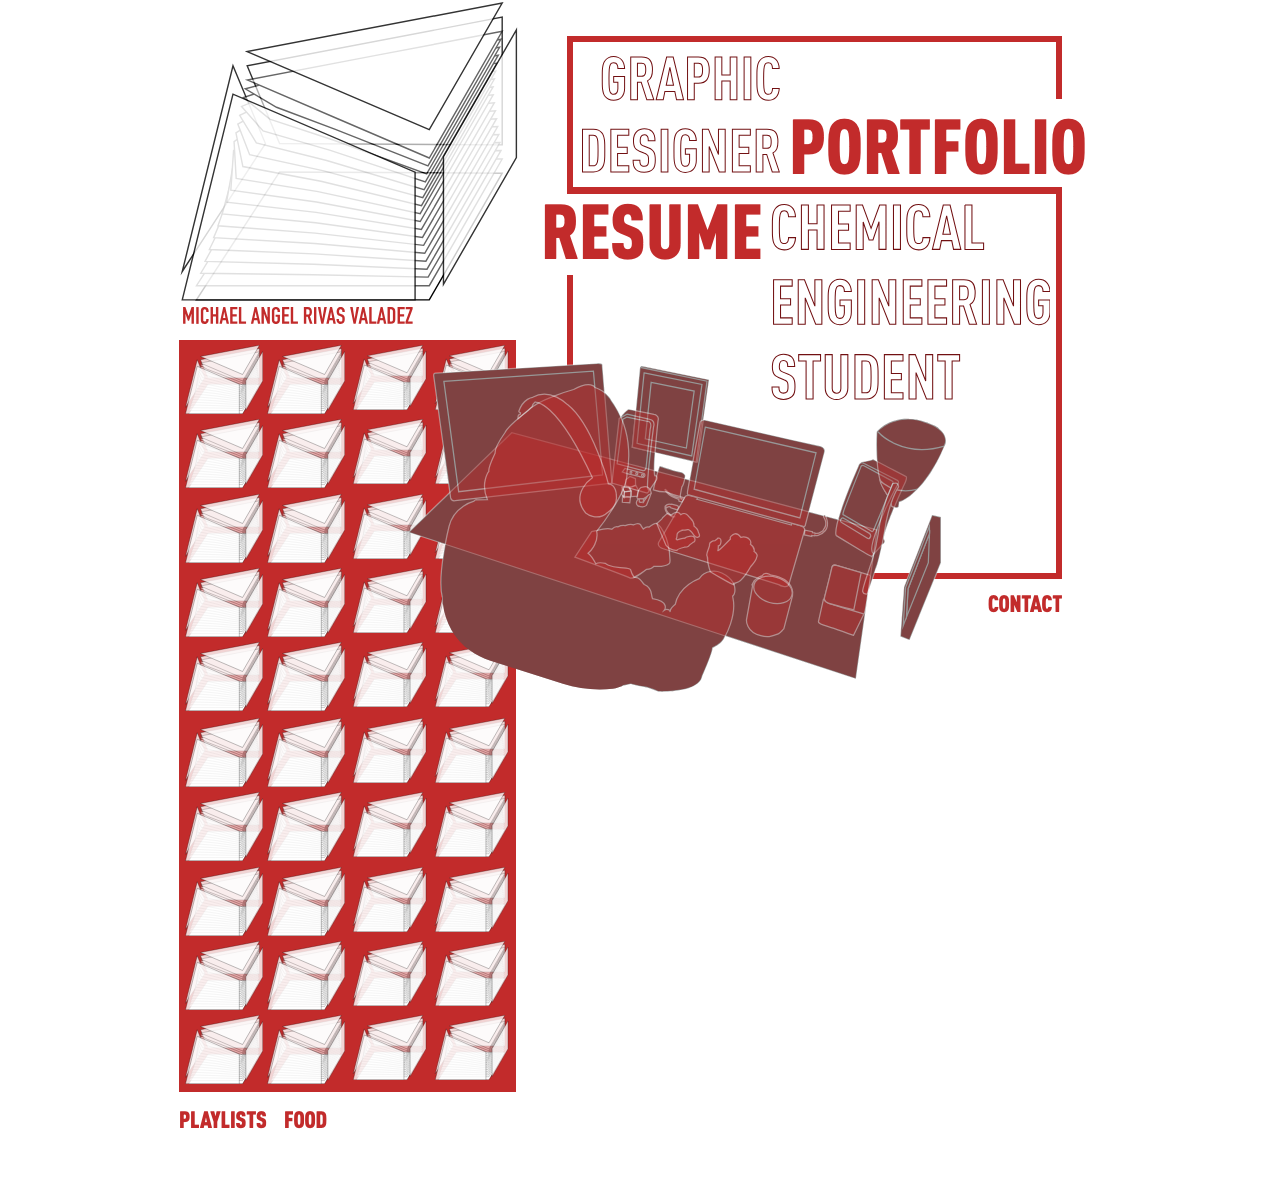
<file: index.html>
<!DOCTYPE html>
<html class="nojs html css_verticalspacer" lang="en-US">
 <head>

  <meta http-equiv="Content-type" content="text/html;charset=UTF-8"/>
  <meta name="generator" content="2018.1.0.386"/>
  
  <script type="text/javascript">
   // Update the 'nojs'/'js' class on the html node
document.documentElement.className = document.documentElement.className.replace(/\bnojs\b/g, 'js');

// Check that all required assets are uploaded and up-to-date
if(typeof Muse == "undefined") window.Muse = {}; window.Muse.assets = {"required":["museutils.js", "museconfig.js", "jquery.watch.js", "jquery.scrolleffects.js", "require.js", "index.css"], "outOfDate":[]};
</script>
  
  <title>index</title>
  <!-- CSS -->
  <link rel="stylesheet" type="text/css" href="css/site_global.css?crc=444006867"/>
  <link rel="stylesheet" type="text/css" href="css/index.css?crc=187497525" id="pagesheet"/>
   </head>
 <body>

  <div class="clearfix" id="page"><!-- group -->
   <div class="clearfix grpelem" id="pu1372"><!-- group -->
    <div class="clearfix mse_pre_init" id="u1372"><!-- column -->
     <div class="clearfix colelem" id="u806"><!-- column -->
      <a class="nonblock nontext MuseLinkActive clip_frame colelem" id="u280" href="index.html"><!-- svg --><img class="svg" id="u356" src="images/pasted-svg-251567x226.svg?crc=526668650" width="358" height="322" alt="" data-mu-svgfallback="images/pasted%20svg%20251567x226_poster_.png?crc=3805983618"/></a>
      <div class="clearfix colelem" id="u1429"><!-- column -->
       <div class="clearfix colelem" id="u665"><!-- group -->
        <div class="clearfix grpelem" id="u466"><!-- column -->
         <div class="clearfix colelem" id="u662"><!-- group -->
          <div class="clip_frame grpelem" id="u471"><!-- svg -->
           <img class="svg" id="u469" src="images/pasted-svg-237223x210.svg?crc=3829947302" width="78" height="69" alt="" data-mu-svgfallback="images/pasted%20svg%20237223x210_poster_.png?crc=4234184367"/>
          </div>
          <div class="clip_frame grpelem" id="u479"><!-- svg -->
           <img class="svg" id="u480" src="images/pasted-svg-237223x210.svg?crc=3829947302" width="78" height="69" alt="" data-mu-svgfallback="images/pasted%20svg%20237223x210_poster_.png?crc=4234184367"/>
          </div>
          <div class="clip_frame grpelem" id="u497"><!-- svg -->
           <img class="svg" id="u498" src="images/pasted-svg-237223x210.svg?crc=3829947302" width="79" height="65" alt="" data-mu-svgfallback="images/pasted%20svg%20237223x210_poster_.png?crc=4234184367"/>
          </div>
          <div class="clip_frame grpelem" id="u488"><!-- svg -->
           <img class="svg" id="u489" src="images/pasted-svg-237223x210.svg?crc=3829947302" width="79" height="65" alt="" data-mu-svgfallback="images/pasted%20svg%20237223x210_poster_.png?crc=4234184367"/>
          </div>
         </div>
         <div class="clearfix colelem" id="u659"><!-- group -->
          <div class="clip_frame grpelem" id="u533"><!-- svg -->
           <img class="svg" id="u534" src="images/pasted-svg-237223x210.svg?crc=3829947302" width="78" height="69" alt="" data-mu-svgfallback="images/pasted%20svg%20237223x210_poster_.png?crc=4234184367"/>
          </div>
          <div class="clip_frame grpelem" id="u524"><!-- svg -->
           <img class="svg" id="u525" src="images/pasted-svg-237223x210.svg?crc=3829947302" width="78" height="69" alt="" data-mu-svgfallback="images/pasted%20svg%20237223x210_poster_.png?crc=4234184367"/>
          </div>
          <div class="clip_frame grpelem" id="u515"><!-- svg -->
           <img class="svg" id="u516" src="images/pasted-svg-237223x210.svg?crc=3829947302" width="79" height="65" alt="" data-mu-svgfallback="images/pasted%20svg%20237223x210_poster_.png?crc=4234184367"/>
          </div>
          <div class="clip_frame grpelem" id="u506"><!-- svg -->
           <img class="svg" id="u507" src="images/pasted-svg-237223x210.svg?crc=3829947302" width="79" height="65" alt="" data-mu-svgfallback="images/pasted%20svg%20237223x210_poster_.png?crc=4234184367"/>
          </div>
         </div>
         <div class="clearfix colelem" id="u656"><!-- group -->
          <div class="clip_frame grpelem" id="u578"><!-- svg -->
           <img class="svg" id="u579" src="images/pasted-svg-237223x210.svg?crc=3829947302" width="78" height="69" alt="" data-mu-svgfallback="images/pasted%20svg%20237223x210_poster_.png?crc=4234184367"/>
          </div>
          <div class="clip_frame grpelem" id="u587"><!-- svg -->
           <img class="svg" id="u588" src="images/pasted-svg-237223x210.svg?crc=3829947302" width="78" height="69" alt="" data-mu-svgfallback="images/pasted%20svg%20237223x210_poster_.png?crc=4234184367"/>
          </div>
          <div class="clip_frame grpelem" id="u596"><!-- svg -->
           <img class="svg" id="u597" src="images/pasted-svg-237223x210.svg?crc=3829947302" width="79" height="65" alt="" data-mu-svgfallback="images/pasted%20svg%20237223x210_poster_.png?crc=4234184367"/>
          </div>
          <div class="clip_frame grpelem" id="u605"><!-- svg -->
           <img class="svg" id="u606" src="images/pasted-svg-237223x210.svg?crc=3829947302" width="79" height="65" alt="" data-mu-svgfallback="images/pasted%20svg%20237223x210_poster_.png?crc=4234184367"/>
          </div>
         </div>
         <div class="clearfix colelem" id="u653"><!-- group -->
          <div class="clip_frame grpelem" id="u569"><!-- svg -->
           <img class="svg" id="u570" src="images/pasted-svg-237223x210.svg?crc=3829947302" width="78" height="69" alt="" data-mu-svgfallback="images/pasted%20svg%20237223x210_poster_.png?crc=4234184367"/>
          </div>
          <div class="clip_frame grpelem" id="u560"><!-- svg -->
           <img class="svg" id="u561" src="images/pasted-svg-237223x210.svg?crc=3829947302" width="78" height="69" alt="" data-mu-svgfallback="images/pasted%20svg%20237223x210_poster_.png?crc=4234184367"/>
          </div>
          <div class="clip_frame grpelem" id="u551"><!-- svg -->
           <img class="svg" id="u552" src="images/pasted-svg-237223x210.svg?crc=3829947302" width="79" height="65" alt="" data-mu-svgfallback="images/pasted%20svg%20237223x210_poster_.png?crc=4234184367"/>
          </div>
          <div class="clip_frame grpelem" id="u542"><!-- svg -->
           <img class="svg" id="u543" src="images/pasted-svg-237223x210.svg?crc=3829947302" width="79" height="65" alt="" data-mu-svgfallback="images/pasted%20svg%20237223x210_poster_.png?crc=4234184367"/>
          </div>
         </div>
         <div class="clearfix colelem" id="u650"><!-- group -->
          <div class="clip_frame grpelem" id="u614"><!-- svg -->
           <img class="svg" id="u615" src="images/pasted-svg-237223x210.svg?crc=3829947302" width="78" height="69" alt="" data-mu-svgfallback="images/pasted%20svg%20237223x210_poster_.png?crc=4234184367"/>
          </div>
          <div class="clip_frame grpelem" id="u623"><!-- svg -->
           <img class="svg" id="u624" src="images/pasted-svg-237223x210.svg?crc=3829947302" width="78" height="69" alt="" data-mu-svgfallback="images/pasted%20svg%20237223x210_poster_.png?crc=4234184367"/>
          </div>
          <div class="clip_frame grpelem" id="u632"><!-- svg -->
           <img class="svg" id="u633" src="images/pasted-svg-237223x210.svg?crc=3829947302" width="79" height="65" alt="" data-mu-svgfallback="images/pasted%20svg%20237223x210_poster_.png?crc=4234184367"/>
          </div>
          <div class="clip_frame grpelem" id="u641"><!-- svg -->
           <img class="svg" id="u642" src="images/pasted-svg-237223x210.svg?crc=3829947302" width="79" height="65" alt="" data-mu-svgfallback="images/pasted%20svg%20237223x210_poster_.png?crc=4234184367"/>
          </div>
         </div>
        </div>
       </div>
       <div class="clearfix colelem" id="u1154"><!-- group -->
        <div class="clearfix grpelem" id="u1191"><!-- column -->
         <div class="clearfix colelem" id="u1173"><!-- group -->
          <div class="clip_frame grpelem" id="u1174"><!-- svg -->
           <img class="svg" id="u1175" src="images/pasted-svg-237223x210.svg?crc=3829947302" width="78" height="69" alt="" data-mu-svgfallback="images/pasted%20svg%20237223x210_poster_.png?crc=4234184367"/>
          </div>
          <div class="clip_frame grpelem" id="u1178"><!-- svg -->
           <img class="svg" id="u1179" src="images/pasted-svg-237223x210.svg?crc=3829947302" width="78" height="69" alt="" data-mu-svgfallback="images/pasted%20svg%20237223x210_poster_.png?crc=4234184367"/>
          </div>
          <div class="clip_frame grpelem" id="u1180"><!-- svg -->
           <img class="svg" id="u1181" src="images/pasted-svg-237223x210.svg?crc=3829947302" width="79" height="65" alt="" data-mu-svgfallback="images/pasted%20svg%20237223x210_poster_.png?crc=4234184367"/>
          </div>
          <div class="clip_frame grpelem" id="u1176"><!-- svg -->
           <img class="svg" id="u1177" src="images/pasted-svg-237223x210.svg?crc=3829947302" width="79" height="65" alt="" data-mu-svgfallback="images/pasted%20svg%20237223x210_poster_.png?crc=4234184367"/>
          </div>
         </div>
         <div class="clearfix colelem" id="u1192"><!-- group -->
          <div class="clip_frame grpelem" id="u1195"><!-- svg -->
           <img class="svg" id="u1196" src="images/pasted-svg-237223x210.svg?crc=3829947302" width="78" height="69" alt="" data-mu-svgfallback="images/pasted%20svg%20237223x210_poster_.png?crc=4234184367"/>
          </div>
          <div class="clip_frame grpelem" id="u1197"><!-- svg -->
           <img class="svg" id="u1198" src="images/pasted-svg-237223x210.svg?crc=3829947302" width="78" height="69" alt="" data-mu-svgfallback="images/pasted%20svg%20237223x210_poster_.png?crc=4234184367"/>
          </div>
          <div class="clip_frame grpelem" id="u1199"><!-- svg -->
           <img class="svg" id="u1200" src="images/pasted-svg-237223x210.svg?crc=3829947302" width="79" height="65" alt="" data-mu-svgfallback="images/pasted%20svg%20237223x210_poster_.png?crc=4234184367"/>
          </div>
          <div class="clip_frame grpelem" id="u1193"><!-- svg -->
           <img class="svg" id="u1194" src="images/pasted-svg-237223x210.svg?crc=3829947302" width="79" height="65" alt="" data-mu-svgfallback="images/pasted%20svg%20237223x210_poster_.png?crc=4234184367"/>
          </div>
         </div>
         <div class="clearfix colelem" id="u1182"><!-- group -->
          <div class="clip_frame grpelem" id="u1183"><!-- svg -->
           <img class="svg" id="u1184" src="images/pasted-svg-237223x210.svg?crc=3829947302" width="78" height="69" alt="" data-mu-svgfallback="images/pasted%20svg%20237223x210_poster_.png?crc=4234184367"/>
          </div>
          <div class="clip_frame grpelem" id="u1187"><!-- svg -->
           <img class="svg" id="u1188" src="images/pasted-svg-237223x210.svg?crc=3829947302" width="78" height="69" alt="" data-mu-svgfallback="images/pasted%20svg%20237223x210_poster_.png?crc=4234184367"/>
          </div>
          <div class="clip_frame grpelem" id="u1185"><!-- svg -->
           <img class="svg" id="u1186" src="images/pasted-svg-237223x210.svg?crc=3829947302" width="79" height="65" alt="" data-mu-svgfallback="images/pasted%20svg%20237223x210_poster_.png?crc=4234184367"/>
          </div>
          <div class="clip_frame grpelem" id="u1189"><!-- svg -->
           <img class="svg" id="u1190" src="images/pasted-svg-237223x210.svg?crc=3829947302" width="79" height="65" alt="" data-mu-svgfallback="images/pasted%20svg%20237223x210_poster_.png?crc=4234184367"/>
          </div>
         </div>
         <div class="clearfix colelem" id="u1155"><!-- group -->
          <div class="clip_frame grpelem" id="u1160"><!-- svg -->
           <img class="svg" id="u1161" src="images/pasted-svg-237223x210.svg?crc=3829947302" width="78" height="69" alt="" data-mu-svgfallback="images/pasted%20svg%20237223x210_poster_.png?crc=4234184367"/>
          </div>
          <div class="clip_frame grpelem" id="u1156"><!-- svg -->
           <img class="svg" id="u1157" src="images/pasted-svg-237223x210.svg?crc=3829947302" width="78" height="69" alt="" data-mu-svgfallback="images/pasted%20svg%20237223x210_poster_.png?crc=4234184367"/>
          </div>
          <div class="clip_frame grpelem" id="u1158"><!-- svg -->
           <img class="svg" id="u1159" src="images/pasted-svg-237223x210.svg?crc=3829947302" width="79" height="65" alt="" data-mu-svgfallback="images/pasted%20svg%20237223x210_poster_.png?crc=4234184367"/>
          </div>
          <div class="clip_frame grpelem" id="u1162"><!-- svg -->
           <img class="svg" id="u1163" src="images/pasted-svg-237223x210.svg?crc=3829947302" width="79" height="65" alt="" data-mu-svgfallback="images/pasted%20svg%20237223x210_poster_.png?crc=4234184367"/>
          </div>
         </div>
         <div class="clearfix colelem" id="u1164"><!-- group -->
          <div class="clip_frame grpelem" id="u1167"><!-- svg -->
           <img class="svg" id="u1168" src="images/pasted-svg-237223x210.svg?crc=3829947302" width="78" height="69" alt="" data-mu-svgfallback="images/pasted%20svg%20237223x210_poster_.png?crc=4234184367"/>
          </div>
          <div class="clip_frame grpelem" id="u1171"><!-- svg -->
           <img class="svg" id="u1172" src="images/pasted-svg-237223x210.svg?crc=3829947302" width="78" height="69" alt="" data-mu-svgfallback="images/pasted%20svg%20237223x210_poster_.png?crc=4234184367"/>
          </div>
          <div class="clip_frame grpelem" id="u1169"><!-- svg -->
           <img class="svg" id="u1170" src="images/pasted-svg-237223x210.svg?crc=3829947302" width="79" height="65" alt="" data-mu-svgfallback="images/pasted%20svg%20237223x210_poster_.png?crc=4234184367"/>
          </div>
          <div class="clip_frame grpelem" id="u1165"><!-- svg -->
           <img class="svg" id="u1166" src="images/pasted-svg-237223x210.svg?crc=3829947302" width="79" height="65" alt="" data-mu-svgfallback="images/pasted%20svg%20237223x210_poster_.png?crc=4234184367"/>
          </div>
         </div>
        </div>
       </div>
      </div>
     </div>
     <div class="clearfix colelem" id="pu1432-4"><!-- group -->
      <a class="nonblock nontext grpelem" id="u1432-4" href="music.html"><!-- rasterized frame --><img id="u1432-4_img" alt="PLAYLISTS" width="89" height="29" src="images/u1432-4.png?crc=4056540834"/></a>
      <a class="nonblock nontext grpelem" id="u4403-4" href="food.html"><!-- rasterized frame --><img id="u4403-4_img" alt="FOOD" width="49" height="29" src="images/u4403-4.png?crc=375155466"/></a>
     </div>
    </div>
    <div class="clearfix mse_pre_init" id="u3921"><!-- group -->
     <div class="clearfix grpelem" id="u3858"><!-- group -->
      <div class="clearfix grpelem" id="u1669"><!-- group -->
       <div class="grpelem" id="u1660"><!-- simple frame --></div>
       <div class="clearfix grpelem" id="u1645"><!-- column -->
        <a class="nonblock nontext colelem" id="u1636-4" href="portfolio.html"><!-- rasterized frame --><img id="u1636-4_img" alt="&nbsp;PORTFOLIO" width="311" height="91" src="images/u1636-4.png?crc=4205578918"/></a>
        <div class="clearfix colelem" id="pu1633-4"><!-- group -->
         <a class="nonblock nontext grpelem" id="u1633-4" href="resume.html"><!-- rasterized frame --><img id="u1633-4_img" alt="RESUME" width="223" height="91" src="images/u1633-4.png?crc=4242907158"/></a>
         <div class="grpelem" id="u3930"><!-- simple frame --></div>
         <div class="grpelem" id="u4362" data-mu-ie-matrix="progid:DXImageTransform.Microsoft.Matrix(M11=-1,M12=0,M21=0,M22=-1,SizingMethod='auto expand')" data-mu-ie-matrix-dx="0" data-mu-ie-matrix-dy="0"><!-- simple frame --></div>
        </div>
        <div class="clearfix colelem" id="u702"><!-- group -->
         <div class="clip_frame grpelem" id="u455"><!-- svg -->
          <img class="svg" id="u453" src="images/pasted-svg-465027x307.svg?crc=437245797" width="572" height="378" alt="" data-mu-svgfallback="images/pasted%20svg%20465027x307_poster_.png?crc=4064127804"/>
         </div>
        </div>
       </div>
      </div>
     </div>
     <div class="clip_frame grpelem" id="u3882"><!-- svg -->
      <img class="svg" id="u3880" src="images/pasted-svg-268618x188.svg?crc=442914273" width="280" height="196" alt="" data-mu-svgfallback="images/pasted%20svg%20268618x188_poster_.png?crc=4163741138"/>
     </div>
     <div class="clip_frame grpelem" id="u3892"><!-- svg -->
      <img class="svg" id="u3890" src="images/pasted-svg-197811x116.svg?crc=4012036040" width="198" height="117" alt="" data-mu-svgfallback="images/pasted%20svg%20197811x116_poster_.png?crc=4266005849"/>
     </div>
    </div>
    <a class="nonblock nontext mse_pre_init" id="u4490-4" href="contact.html"><!-- rasterized frame --><img id="u4490-4_img" alt="CONTACT" width="82" height="29" src="images/u4490-4.png?crc=257065403"/></a>
   </div>
   <div class="grpelem" id="u668"><!-- simple frame --></div>
   <div class="verticalspacer" data-offset-top="1132" data-content-above-spacer="1132" data-content-below-spacer="62"></div>
  </div>
  <!-- Other scripts -->
  <script type="text/javascript">
   // Decide whether to suppress missing file error or not based on preference setting
var suppressMissingFileError = false
</script>
  <script type="text/javascript">
   window.Muse.assets.check=function(c){if(!window.Muse.assets.checked){window.Muse.assets.checked=!0;var b={},d=function(a,b){if(window.getComputedStyle){var c=window.getComputedStyle(a,null);return c&&c.getPropertyValue(b)||c&&c[b]||""}if(document.documentElement.currentStyle)return(c=a.currentStyle)&&c[b]||a.style&&a.style[b]||"";return""},a=function(a){if(a.match(/^rgb/))return a=a.replace(/\s+/g,"").match(/([\d\,]+)/gi)[0].split(","),(parseInt(a[0])<<16)+(parseInt(a[1])<<8)+parseInt(a[2]);if(a.match(/^\#/))return parseInt(a.substr(1),
16);return 0},f=function(f){for(var g=document.getElementsByTagName("link"),j=0;j<g.length;j++)if("text/css"==g[j].type){var l=(g[j].href||"").match(/\/?css\/([\w\-]+\.css)\?crc=(\d+)/);if(!l||!l[1]||!l[2])break;b[l[1]]=l[2]}g=document.createElement("div");g.className="version";g.style.cssText="display:none; width:1px; height:1px;";document.getElementsByTagName("body")[0].appendChild(g);for(j=0;j<Muse.assets.required.length;){var l=Muse.assets.required[j],k=l.match(/([\w\-\.]+)\.(\w+)$/),i=k&&k[1]?
k[1]:null,k=k&&k[2]?k[2]:null;switch(k.toLowerCase()){case "css":i=i.replace(/\W/gi,"_").replace(/^([^a-z])/gi,"_$1");g.className+=" "+i;i=a(d(g,"color"));k=a(d(g,"backgroundColor"));i!=0||k!=0?(Muse.assets.required.splice(j,1),"undefined"!=typeof b[l]&&(i!=b[l]>>>24||k!=(b[l]&16777215))&&Muse.assets.outOfDate.push(l)):j++;g.className="version";break;case "js":j++;break;default:throw Error("Unsupported file type: "+k);}}c?c().jquery!="1.8.3"&&Muse.assets.outOfDate.push("jquery-1.8.3.min.js"):Muse.assets.required.push("jquery-1.8.3.min.js");
g.parentNode.removeChild(g);if(Muse.assets.outOfDate.length||Muse.assets.required.length)g="Some files on the server may be missing or incorrect. Clear browser cache and try again. If the problem persists please contact website author.",f&&Muse.assets.outOfDate.length&&(g+="\nOut of date: "+Muse.assets.outOfDate.join(",")),f&&Muse.assets.required.length&&(g+="\nMissing: "+Muse.assets.required.join(",")),suppressMissingFileError?(g+="\nUse SuppressMissingFileError key in AppPrefs.xml to show missing file error pop up.",console.log(g)):alert(g)};location&&location.search&&location.search.match&&location.search.match(/muse_debug/gi)?
setTimeout(function(){f(!0)},5E3):f()}};
var muse_init=function(){require.config({baseUrl:""});require(["jquery","museutils","whatinput","jquery.watch","jquery.scrolleffects"],function(c){var $ = c;$(document).ready(function(){try{
window.Muse.assets.check($);/* body */
Muse.Utils.transformMarkupToFixBrowserProblemsPreInit();/* body */
Muse.Utils.prepHyperlinks(true);/* body */
Muse.Utils.makeButtonsVisibleAfterSettingMinWidth();/* body */
Muse.Utils.fullPage('#page');/* 100% height page */
$('#u1372').registerPositionScrollEffect([{"in":[-Infinity,-9],"speed":[1,0]},{"in":[-9,Infinity],"speed":[0,2]}]);/* scroll effect */
$('#u3921').registerPositionScrollEffect([{"in":[-Infinity,44.05],"speed":[0,0]},{"in":[44.05,Infinity],"speed":[0,0]}]);/* scroll effect */
$('#u4490-4').registerPositionScrollEffect([{"in":[-Infinity,45],"speed":[0,0]},{"in":[45,Infinity],"speed":[0,0]}]);/* scroll effect */
Muse.Utils.showWidgetsWhenReady();/* body */
Muse.Utils.transformMarkupToFixBrowserProblems();/* body */
}catch(b){if(b&&"function"==typeof b.notify?b.notify():Muse.Assert.fail("Error calling selector function: "+b),false)throw b;}})})};

</script>
  <!-- RequireJS script -->
  <script src="scripts/require.js?crc=7928878" type="text/javascript" async data-main="scripts/museconfig.js?crc=4286661555" onload="if (requirejs) requirejs.onError = function(requireType, requireModule) { if (requireType && requireType.toString && requireType.toString().indexOf && 0 <= requireType.toString().indexOf('#scripterror')) window.Muse.assets.check(); }" onerror="window.Muse.assets.check();"></script>
   </body>
</html>
</file>
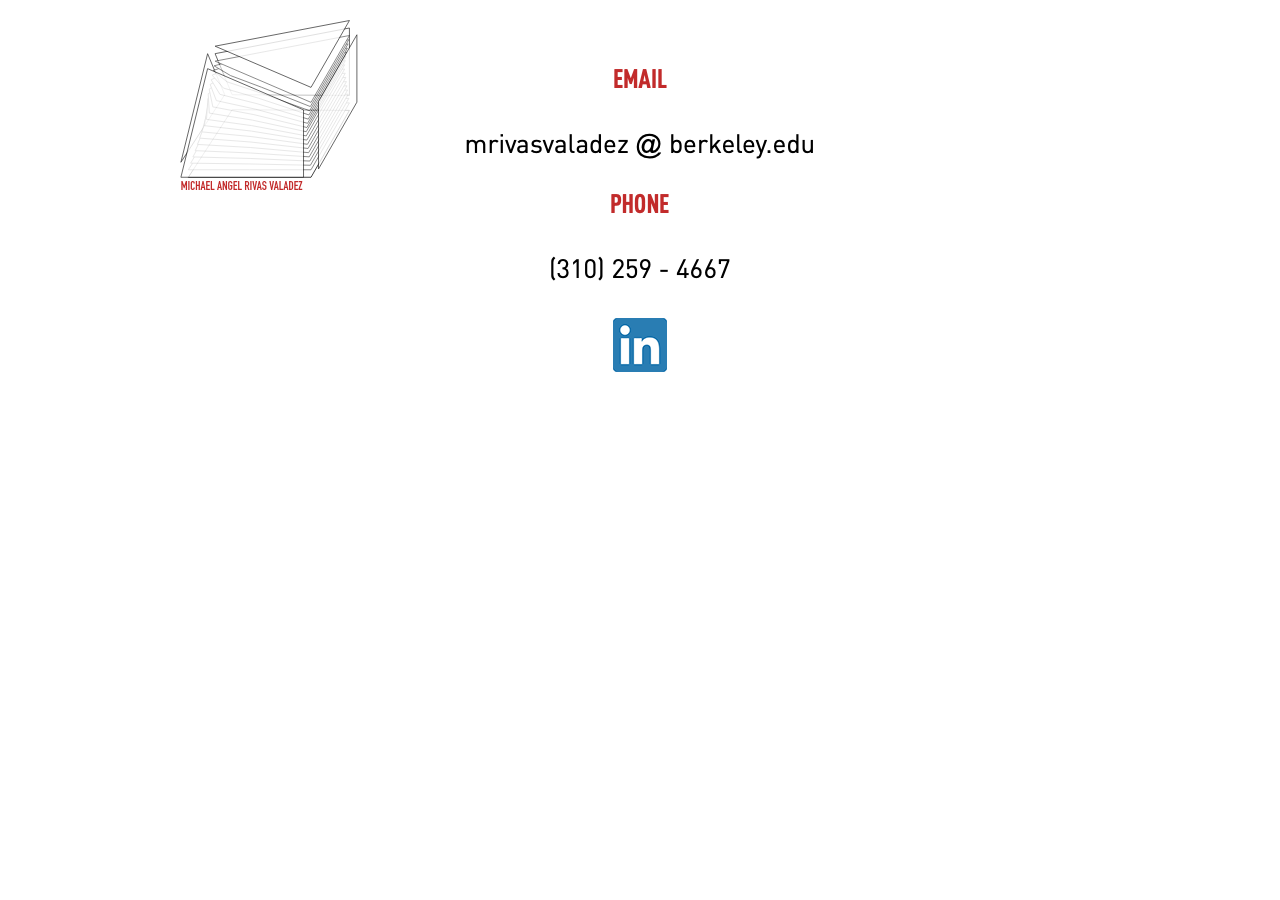
<file: contact.html>
<!DOCTYPE html>
<html class="nojs html css_verticalspacer" lang="en-US">
 <head>

  <meta http-equiv="Content-type" content="text/html;charset=UTF-8"/>
  <meta name="generator" content="2018.1.0.386"/>
  <meta name="viewport" content="width=device-width, initial-scale=1.0"/>
  
  <script type="text/javascript">
   // Update the 'nojs'/'js' class on the html node
document.documentElement.className = document.documentElement.className.replace(/\bnojs\b/g, 'js');

// Check that all required assets are uploaded and up-to-date
if(typeof Muse == "undefined") window.Muse = {}; window.Muse.assets = {"required":["museutils.js", "museconfig.js", "jquery.watch.js", "require.js", "contact.css"], "outOfDate":[]};
</script>
  
  <title>CONTACT</title>
  <!-- CSS -->
  <link rel="stylesheet" type="text/css" href="css/site_global.css?crc=444006867"/>
  <link rel="stylesheet" type="text/css" href="css/contact.css?crc=3905192229" id="pagesheet"/>
   </head>
 <body>

  <div class="clearfix borderbox" id="page"><!-- group -->
   <a class="nonblock nontext clip_frame grpelem" id="u1409" href="index.html"><!-- svg --><img class="svg" id="u1410" src="images/pasted-svg-251567x226.svg?crc=526668650" alt="" data-mu-svgfallback="images/pasted%20svg%20251567x226_poster_.png?crc=3805983618" data-heightwidthratio="0.898936170212766" data-image-width="188" data-image-height="169"/></a>
   <div class="clearfix grpelem" id="ppu3526-16"><!-- column -->
    <div class="clearfix colelem" id="pu3526-16"><!-- group -->
     <img class="grpelem" id="u3526-16" alt="EMAIL mrivasvaladez @ berkeley.edu PHONE (310) 259 - 4667 " src="images/u3526-16.png?crc=108673259" data-image-width="376"/><!-- rasterized frame -->
     <a class="nonblock nontext grpelem" id="u3981" href="mailto:mrivasvaladez@berkeley.edu"><!-- simple frame --></a>
    </div>
    <a class="nonblock nontext clip_frame colelem" id="u3534" href="https://www.linkedin.com/in/michael-rivas-valadez-6b8100129/"><!-- image --><img class="block" id="u3534_img" src="images/pasted%20image%20900x900.png?crc=249259436" alt="" data-heightwidthratio="1" data-image-width="54" data-image-height="54"/></a>
   </div>
   <div class="verticalspacer" data-offset-top="371" data-content-above-spacer="371" data-content-below-spacer="128" data-sizePolicy="fixed" data-pintopage="page_fixedLeft"></div>
  </div>
  <!-- Other scripts -->
  <script type="text/javascript">
   // Decide whether to suppress missing file error or not based on preference setting
var suppressMissingFileError = false
</script>
  <script type="text/javascript">
   window.Muse.assets.check=function(c){if(!window.Muse.assets.checked){window.Muse.assets.checked=!0;var b={},d=function(a,b){if(window.getComputedStyle){var c=window.getComputedStyle(a,null);return c&&c.getPropertyValue(b)||c&&c[b]||""}if(document.documentElement.currentStyle)return(c=a.currentStyle)&&c[b]||a.style&&a.style[b]||"";return""},a=function(a){if(a.match(/^rgb/))return a=a.replace(/\s+/g,"").match(/([\d\,]+)/gi)[0].split(","),(parseInt(a[0])<<16)+(parseInt(a[1])<<8)+parseInt(a[2]);if(a.match(/^\#/))return parseInt(a.substr(1),
16);return 0},f=function(f){for(var g=document.getElementsByTagName("link"),j=0;j<g.length;j++)if("text/css"==g[j].type){var l=(g[j].href||"").match(/\/?css\/([\w\-]+\.css)\?crc=(\d+)/);if(!l||!l[1]||!l[2])break;b[l[1]]=l[2]}g=document.createElement("div");g.className="version";g.style.cssText="display:none; width:1px; height:1px;";document.getElementsByTagName("body")[0].appendChild(g);for(j=0;j<Muse.assets.required.length;){var l=Muse.assets.required[j],k=l.match(/([\w\-\.]+)\.(\w+)$/),i=k&&k[1]?
k[1]:null,k=k&&k[2]?k[2]:null;switch(k.toLowerCase()){case "css":i=i.replace(/\W/gi,"_").replace(/^([^a-z])/gi,"_$1");g.className+=" "+i;i=a(d(g,"color"));k=a(d(g,"backgroundColor"));i!=0||k!=0?(Muse.assets.required.splice(j,1),"undefined"!=typeof b[l]&&(i!=b[l]>>>24||k!=(b[l]&16777215))&&Muse.assets.outOfDate.push(l)):j++;g.className="version";break;case "js":j++;break;default:throw Error("Unsupported file type: "+k);}}c?c().jquery!="1.8.3"&&Muse.assets.outOfDate.push("jquery-1.8.3.min.js"):Muse.assets.required.push("jquery-1.8.3.min.js");
g.parentNode.removeChild(g);if(Muse.assets.outOfDate.length||Muse.assets.required.length)g="Some files on the server may be missing or incorrect. Clear browser cache and try again. If the problem persists please contact website author.",f&&Muse.assets.outOfDate.length&&(g+="\nOut of date: "+Muse.assets.outOfDate.join(",")),f&&Muse.assets.required.length&&(g+="\nMissing: "+Muse.assets.required.join(",")),suppressMissingFileError?(g+="\nUse SuppressMissingFileError key in AppPrefs.xml to show missing file error pop up.",console.log(g)):alert(g)};location&&location.search&&location.search.match&&location.search.match(/muse_debug/gi)?
setTimeout(function(){f(!0)},5E3):f()}};
var muse_init=function(){require.config({baseUrl:""});require(["jquery","museutils","whatinput","jquery.watch"],function(c){var $ = c;$(document).ready(function(){try{
window.Muse.assets.check($);/* body */
Muse.Utils.transformMarkupToFixBrowserProblemsPreInit();/* body */
Muse.Utils.prepHyperlinks(true);/* body */
Muse.Utils.makeButtonsVisibleAfterSettingMinWidth();/* body */
Muse.Utils.fullPage('#page');/* 100% height page */
Muse.Utils.showWidgetsWhenReady();/* body */
Muse.Utils.transformMarkupToFixBrowserProblems();/* body */
}catch(b){if(b&&"function"==typeof b.notify?b.notify():Muse.Assert.fail("Error calling selector function: "+b),false)throw b;}})})};

</script>
  <!-- RequireJS script -->
  <script src="scripts/require.js?crc=7928878" type="text/javascript" async data-main="scripts/museconfig.js?crc=4286661555" onload="if (requirejs) requirejs.onError = function(requireType, requireModule) { if (requireType && requireType.toString && requireType.toString().indexOf && 0 <= requireType.toString().indexOf('#scripterror')) window.Muse.assets.check(); }" onerror="window.Muse.assets.check();"></script>
   </body>
</html>
</file>
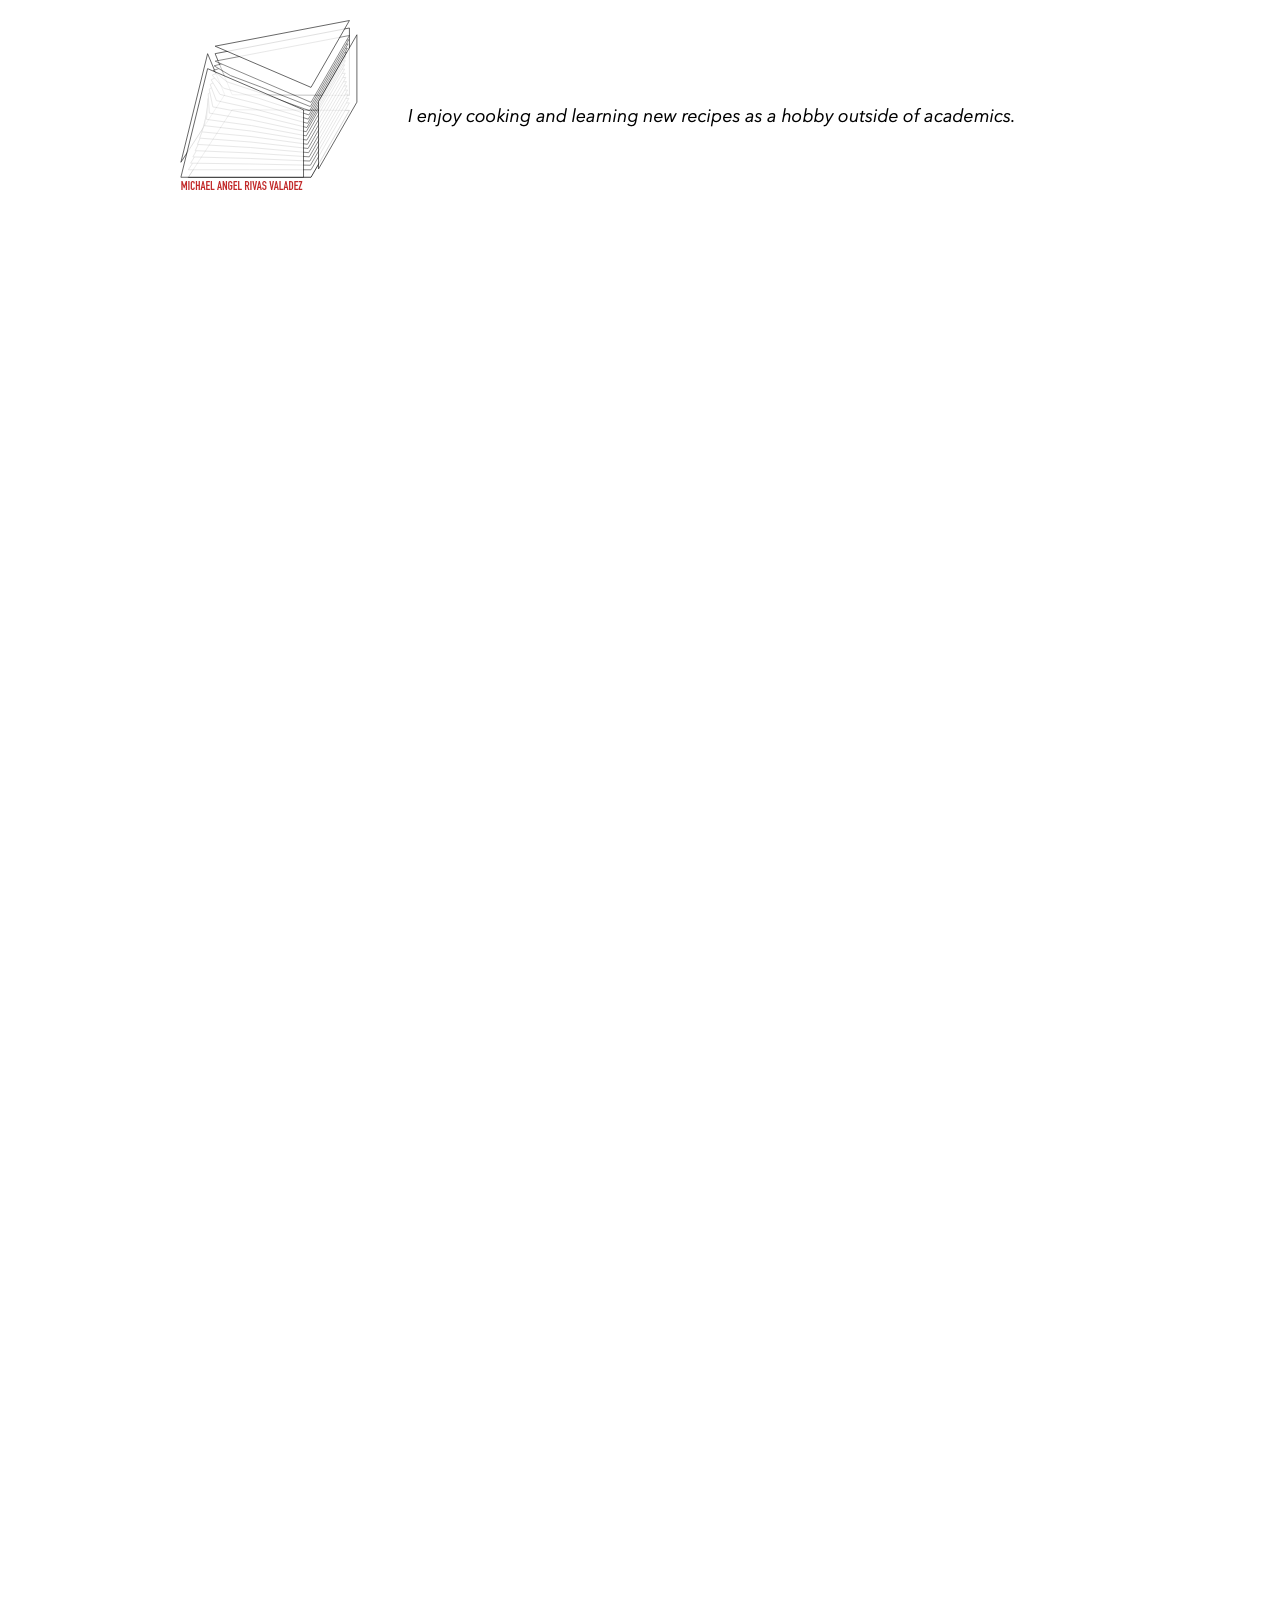
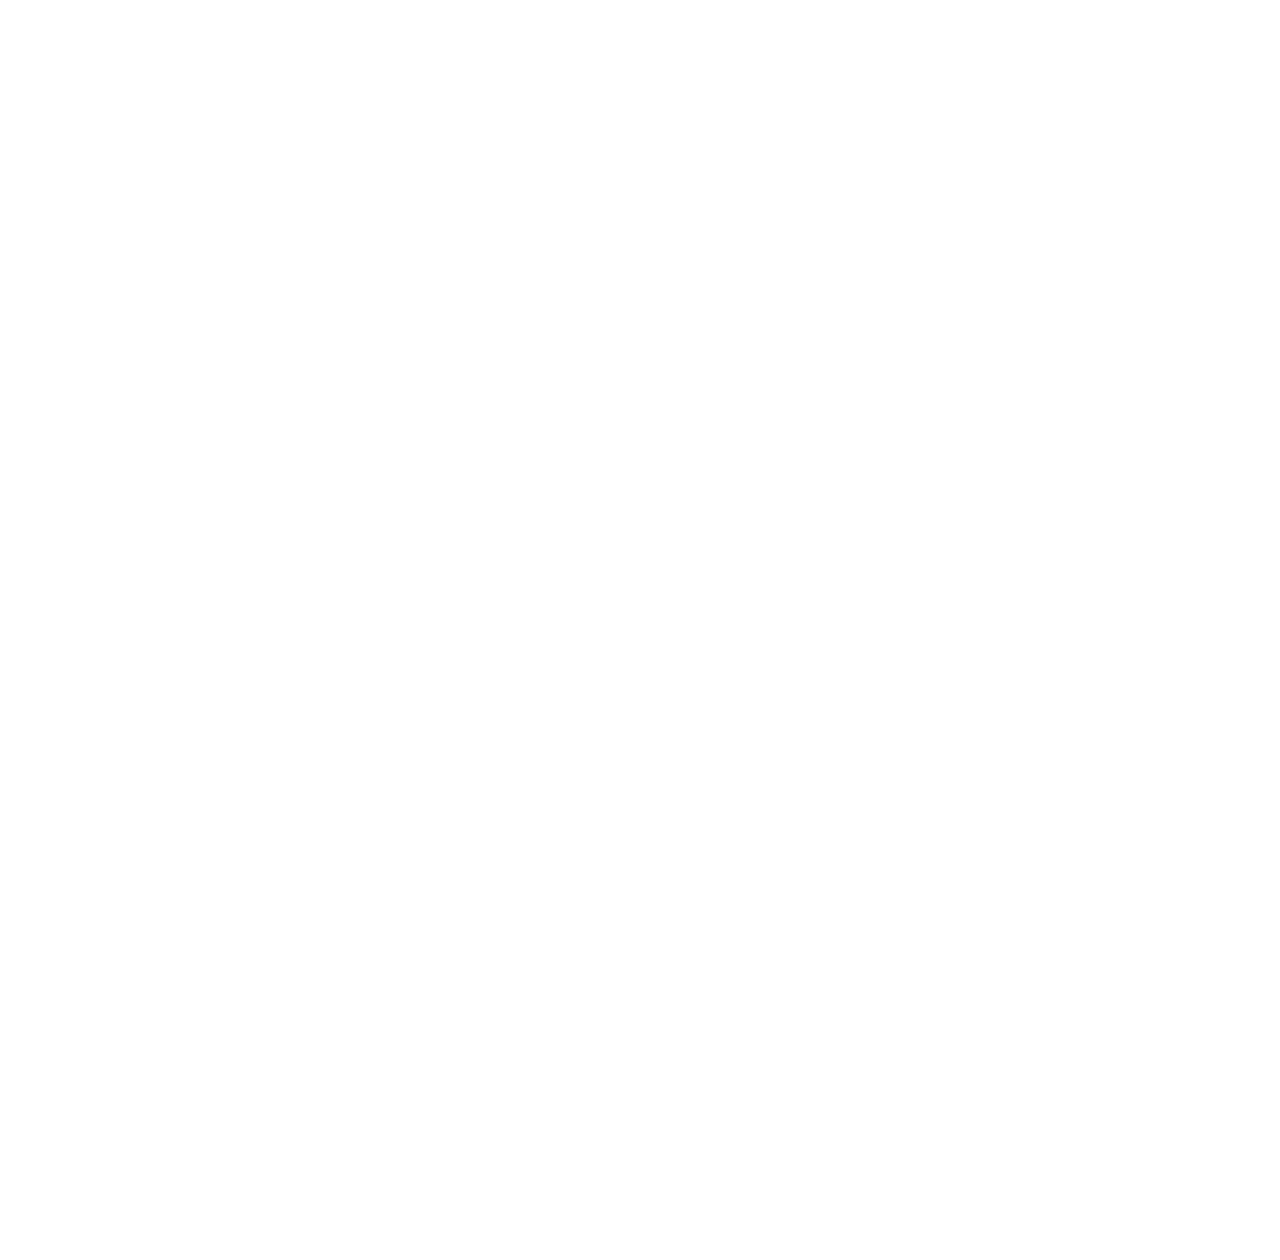
<file: food.html>
<!DOCTYPE html>
<html class="nojs html css_verticalspacer" lang="en-US">
 <head>

  <meta http-equiv="Content-type" content="text/html;charset=UTF-8"/>
  <meta name="generator" content="2018.1.0.386"/>
  <meta name="viewport" content="width=device-width, initial-scale=1.0"/>
  
  <script type="text/javascript">
   // Update the 'nojs'/'js' class on the html node
document.documentElement.className = document.documentElement.className.replace(/\bnojs\b/g, 'js');

// Check that all required assets are uploaded and up-to-date
if(typeof Muse == "undefined") window.Muse = {}; window.Muse.assets = {"required":["museutils.js", "museconfig.js", "jquery.watch.js", "require.js", "food.css"], "outOfDate":[]};
</script>
  
  <title>FOOD</title>
  <!-- CSS -->
  <link rel="stylesheet" type="text/css" href="css/site_global.css?crc=444006867"/>
  <link rel="stylesheet" type="text/css" href="css/food.css?crc=357282665" id="pagesheet"/>
   </head>
 <body>

  <div class="clearfix borderbox" id="page"><!-- group -->
   <div class="clearfix grpelem" id="pu4083"><!-- column -->
    <a class="nonblock nontext clip_frame colelem" id="u4083" href="index.html"><!-- svg --><img class="svg" id="u4084" src="images/pasted-svg-251567x226.svg?crc=526668650" alt="" data-mu-svgfallback="images/pasted%20svg%20251567x226_poster_.png?crc=3805983618" data-heightwidthratio="0.898936170212766" data-image-width="188" data-image-height="169"/></a>
    <div class="clearfix colelem" id="u4576-3"><!-- content -->
     <p>&nbsp;</p>
    </div>
   </div>
   <div class="clearfix grpelem" id="pu4096-4"><!-- column -->
    <img class="colelem" id="u4096-4" alt="I enjoy cooking and learning new recipes as a hobby outside of academics." src="images/u4096-4.png?crc=4002413121" data-image-width="613"/><!-- rasterized frame -->
    <div class="colelem" id="u4092"><!-- custom html -->
     <script src="https://apps.elfsight.com/p/platform.js" defer></script>
<div class="elfsight-app-7f4acd13-64b7-4d64-a56c-f4e10470ca2e"></div>
    </div>
   </div>
   <div class="verticalspacer" data-offset-top="2797" data-content-above-spacer="2797" data-content-below-spacer="62" data-sizePolicy="fixed" data-pintopage="page_fixedLeft"></div>
  </div>
  <!-- Other scripts -->
  <script type="text/javascript">
   // Decide whether to suppress missing file error or not based on preference setting
var suppressMissingFileError = false
</script>
  <script type="text/javascript">
   window.Muse.assets.check=function(c){if(!window.Muse.assets.checked){window.Muse.assets.checked=!0;var b={},d=function(a,b){if(window.getComputedStyle){var c=window.getComputedStyle(a,null);return c&&c.getPropertyValue(b)||c&&c[b]||""}if(document.documentElement.currentStyle)return(c=a.currentStyle)&&c[b]||a.style&&a.style[b]||"";return""},a=function(a){if(a.match(/^rgb/))return a=a.replace(/\s+/g,"").match(/([\d\,]+)/gi)[0].split(","),(parseInt(a[0])<<16)+(parseInt(a[1])<<8)+parseInt(a[2]);if(a.match(/^\#/))return parseInt(a.substr(1),
16);return 0},f=function(f){for(var g=document.getElementsByTagName("link"),j=0;j<g.length;j++)if("text/css"==g[j].type){var l=(g[j].href||"").match(/\/?css\/([\w\-]+\.css)\?crc=(\d+)/);if(!l||!l[1]||!l[2])break;b[l[1]]=l[2]}g=document.createElement("div");g.className="version";g.style.cssText="display:none; width:1px; height:1px;";document.getElementsByTagName("body")[0].appendChild(g);for(j=0;j<Muse.assets.required.length;){var l=Muse.assets.required[j],k=l.match(/([\w\-\.]+)\.(\w+)$/),i=k&&k[1]?
k[1]:null,k=k&&k[2]?k[2]:null;switch(k.toLowerCase()){case "css":i=i.replace(/\W/gi,"_").replace(/^([^a-z])/gi,"_$1");g.className+=" "+i;i=a(d(g,"color"));k=a(d(g,"backgroundColor"));i!=0||k!=0?(Muse.assets.required.splice(j,1),"undefined"!=typeof b[l]&&(i!=b[l]>>>24||k!=(b[l]&16777215))&&Muse.assets.outOfDate.push(l)):j++;g.className="version";break;case "js":j++;break;default:throw Error("Unsupported file type: "+k);}}c?c().jquery!="1.8.3"&&Muse.assets.outOfDate.push("jquery-1.8.3.min.js"):Muse.assets.required.push("jquery-1.8.3.min.js");
g.parentNode.removeChild(g);if(Muse.assets.outOfDate.length||Muse.assets.required.length)g="Some files on the server may be missing or incorrect. Clear browser cache and try again. If the problem persists please contact website author.",f&&Muse.assets.outOfDate.length&&(g+="\nOut of date: "+Muse.assets.outOfDate.join(",")),f&&Muse.assets.required.length&&(g+="\nMissing: "+Muse.assets.required.join(",")),suppressMissingFileError?(g+="\nUse SuppressMissingFileError key in AppPrefs.xml to show missing file error pop up.",console.log(g)):alert(g)};location&&location.search&&location.search.match&&location.search.match(/muse_debug/gi)?
setTimeout(function(){f(!0)},5E3):f()}};
var muse_init=function(){require.config({baseUrl:""});require(["jquery","museutils","whatinput","jquery.watch"],function(c){var $ = c;$(document).ready(function(){try{
window.Muse.assets.check($);/* body */
Muse.Utils.transformMarkupToFixBrowserProblemsPreInit();/* body */
Muse.Utils.prepHyperlinks(true);/* body */
Muse.Utils.makeButtonsVisibleAfterSettingMinWidth();/* body */
Muse.Utils.fullPage('#page');/* 100% height page */
Muse.Utils.showWidgetsWhenReady();/* body */
Muse.Utils.transformMarkupToFixBrowserProblems();/* body */
}catch(b){if(b&&"function"==typeof b.notify?b.notify():Muse.Assert.fail("Error calling selector function: "+b),false)throw b;}})})};

</script>
  <!-- RequireJS script -->
  <script src="scripts/require.js?crc=7928878" type="text/javascript" async data-main="scripts/museconfig.js?crc=4286661555" onload="if (requirejs) requirejs.onError = function(requireType, requireModule) { if (requireType && requireType.toString && requireType.toString().indexOf && 0 <= requireType.toString().indexOf('#scripterror')) window.Muse.assets.check(); }" onerror="window.Muse.assets.check();"></script>
   </body>
</html>
</file>
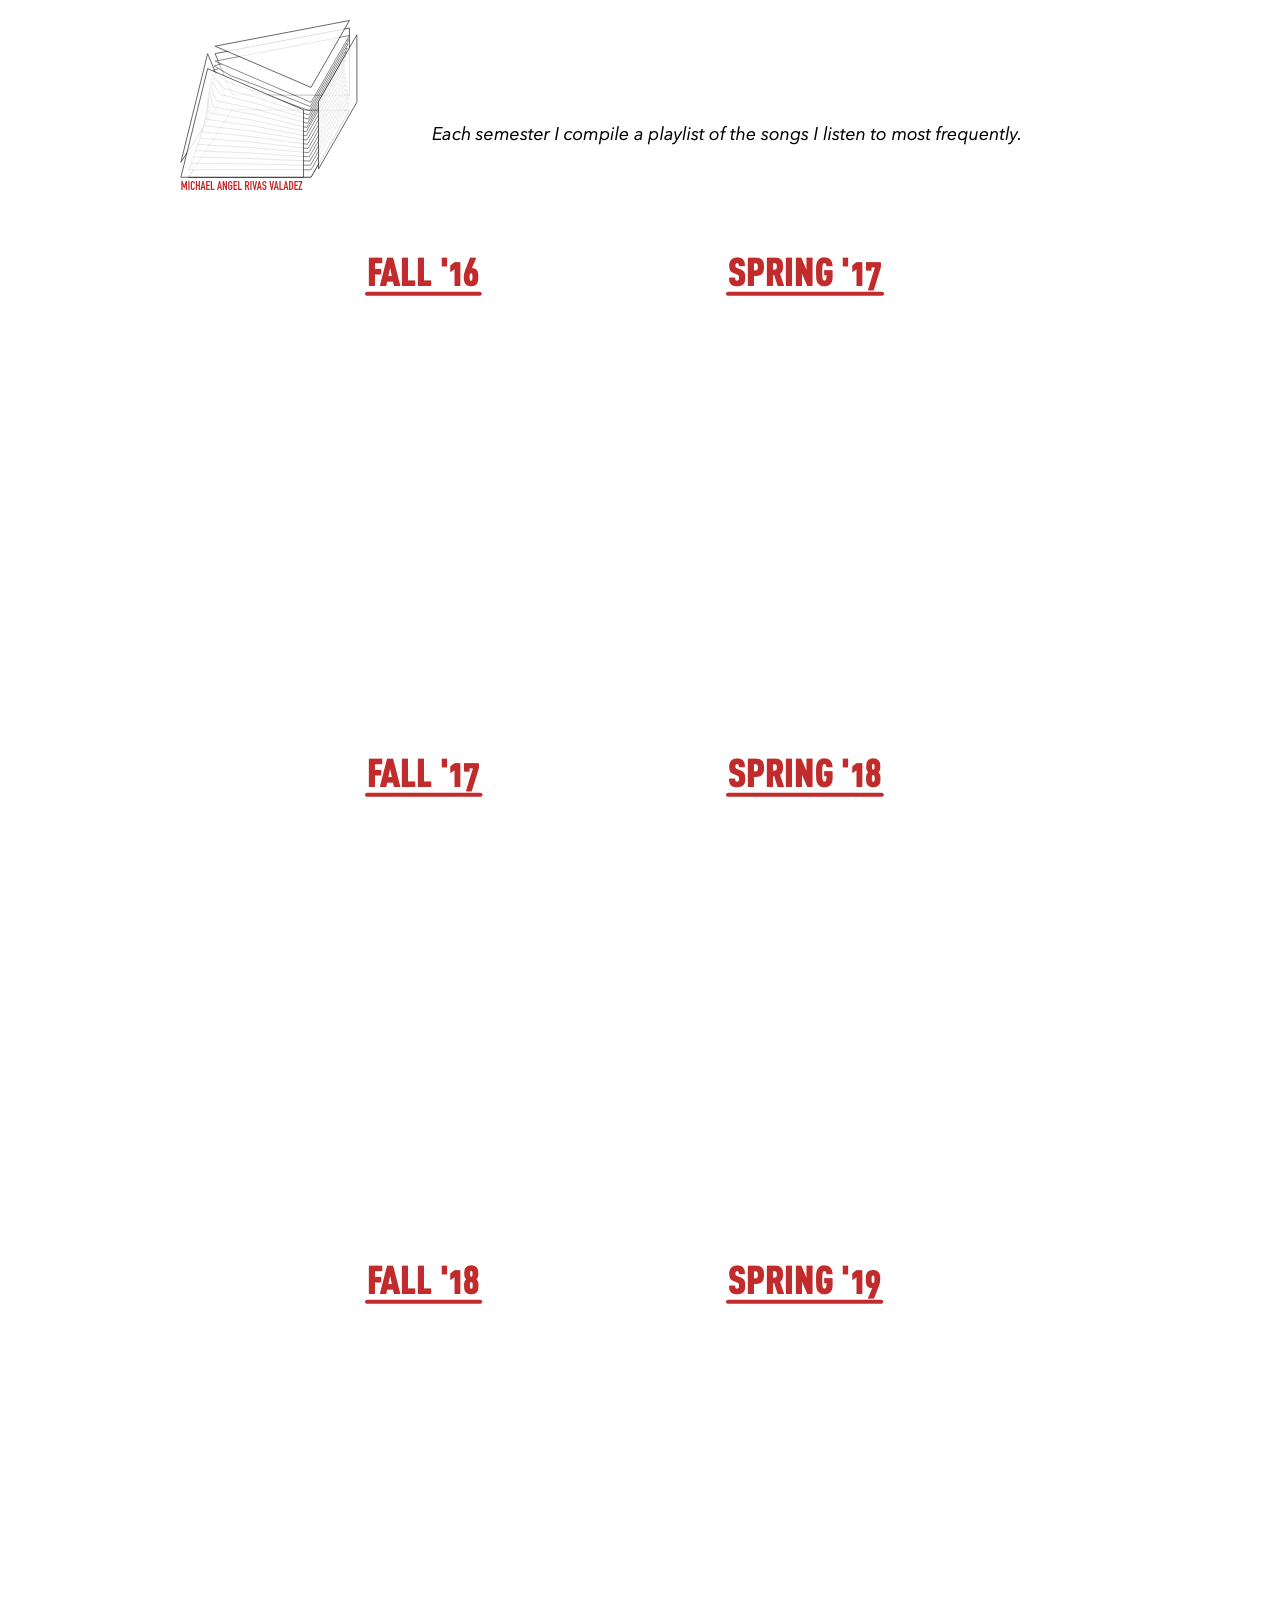
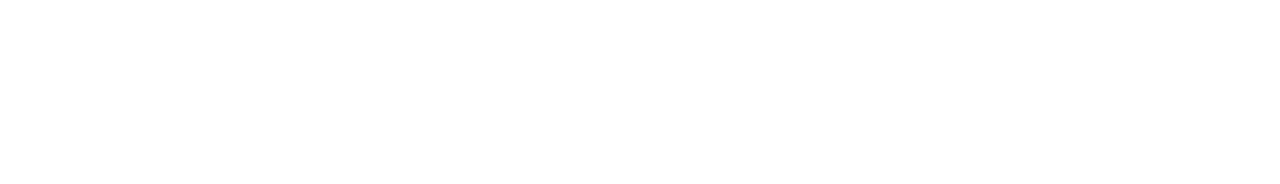
<file: music.html>
<!DOCTYPE html>
<html class="nojs html css_verticalspacer" lang="en-US">
 <head>

  <meta http-equiv="Content-type" content="text/html;charset=UTF-8"/>
  <meta name="generator" content="2018.1.0.386"/>
  <meta name="viewport" content="width=device-width, initial-scale=1.0"/>
  
  <script type="text/javascript">
   // Update the 'nojs'/'js' class on the html node
document.documentElement.className = document.documentElement.className.replace(/\bnojs\b/g, 'js');

// Check that all required assets are uploaded and up-to-date
if(typeof Muse == "undefined") window.Muse = {}; window.Muse.assets = {"required":["museutils.js", "museconfig.js", "jquery.watch.js", "require.js", "music.css"], "outOfDate":[]};
</script>
  
  <title>MUSIC</title>
  <!-- CSS -->
  <link rel="stylesheet" type="text/css" href="css/site_global.css?crc=444006867"/>
  <link rel="stylesheet" type="text/css" href="css/music.css?crc=3886894054" id="pagesheet"/>
   </head>
 <body>

  <div class="clearfix borderbox" id="page"><!-- column -->
   <div class="clearfix colelem" id="pu1487"><!-- group -->
    <a class="nonblock nontext clip_frame grpelem" id="u1487" href="index.html"><!-- svg --><img class="svg" id="u1488" src="images/pasted-svg-251567x226.svg?crc=526668650" alt="" data-mu-svgfallback="images/pasted%20svg%20251567x226_poster_.png?crc=3805983618" data-heightwidthratio="0.898936170212766" data-image-width="188" data-image-height="169"/></a>
    <img class="grpelem" id="u4002-4" alt="Each semester I compile a playlist of the songs I listen to most frequently." src="images/u4002-4.png?crc=4155262275" data-image-width="596"/><!-- rasterized frame -->
   </div>
   <div class="clearfix colelem" id="pu4005-4"><!-- group -->
    <img class="grpelem" id="u4005-4" alt="FALL '16" src="images/u4005-4.png?crc=3894037424" data-image-width="121"/><!-- rasterized frame -->
    <img class="grpelem" id="u4008-4" alt="SPRING '17" src="images/u4008-4.png?crc=28080757" data-image-width="159"/><!-- rasterized frame -->
   </div>
   <div class="clearfix colelem" id="pu4017"><!-- group -->
    <div class="grpelem" id="u4017"><!-- custom html -->
     <iframe src="https://open.spotify.com/embed/user/1211059283/playlist/4EiYQn3u2tLOrxotnzWHFh" width="300" height="380" frameborder="0" allowtransparency="true" allow="encrypted-media"></iframe>
    </div>
    <div class="grpelem" id="u4021"><!-- custom html -->
     <iframe src="https://open.spotify.com/embed/user/1211059283/playlist/4MFaywtG1OdjQpcbYos6o9" width="300" height="380" frameborder="0" allowtransparency="true" allow="encrypted-media"></iframe>
    </div>
   </div>
   <div class="clearfix colelem" id="pu4026-4"><!-- group -->
    <img class="grpelem" id="u4026-4" alt="FALL '17" src="images/u4026-4.png?crc=3848719373" data-image-width="121"/><!-- rasterized frame -->
    <img class="grpelem" id="u4034-4" alt="SPRING '18" src="images/u4034-4.png?crc=324991573" data-image-width="159"/><!-- rasterized frame -->
   </div>
   <div class="clearfix colelem" id="pu4029"><!-- group -->
    <div class="grpelem" id="u4029"><!-- custom html -->
     <iframe src="https://open.spotify.com/embed/user/1211059283/playlist/3WgUJor7uE1sp0mz2UXEfD" width="300" height="380" frameborder="0" allowtransparency="true" allow="encrypted-media"></iframe>
    </div>
    <div class="grpelem" id="u4037"><!-- custom html -->
     <iframe src="https://open.spotify.com/embed/user/1211059283/playlist/1utjDZotMLC4x5mwapugVS" width="300" height="380" frameborder="0" allowtransparency="true" allow="encrypted-media"></iframe>
    </div>
   </div>
   <div class="clearfix colelem" id="pu4683-4"><!-- group -->
    <img class="grpelem" id="u4683-4" alt="FALL '18" src="images/u4683-4.png?crc=450497906" data-image-width="159"/><!-- rasterized frame -->
    <img class="grpelem" id="u4695-4" alt="SPRING '19" src="images/u4695-4.png?crc=4090871449" data-image-width="159"/><!-- rasterized frame -->
   </div>
   <div class="clearfix colelem" id="pu4688"><!-- group -->
    <div class="grpelem" id="u4688"><!-- custom html -->
     <iframe src="https://open.spotify.com/embed/user/1211059283/playlist/0c5SwcX01r9a8f8OVZ97Nk" width="300" height="380" frameborder="0" allowtransparency="true" allow="encrypted-media"></iframe>
    </div>
    <div class="grpelem" id="u4700"><!-- custom html -->
     <iframe src="https://open.spotify.com/embed/user/1211059283/playlist/0HnUQ3HxDCKgFi9ruugqNw" width="300" height="380" frameborder="0" allowtransparency="true" allow="encrypted-media"></iframe>
    </div>
   </div>
   <div class="verticalspacer" data-offset-top="1721" data-content-above-spacer="1721" data-content-below-spacer="62" data-sizePolicy="fixed" data-pintopage="page_fixedLeft"></div>
  </div>
  <!-- Other scripts -->
  <script type="text/javascript">
   // Decide whether to suppress missing file error or not based on preference setting
var suppressMissingFileError = false
</script>
  <script type="text/javascript">
   window.Muse.assets.check=function(c){if(!window.Muse.assets.checked){window.Muse.assets.checked=!0;var b={},d=function(a,b){if(window.getComputedStyle){var c=window.getComputedStyle(a,null);return c&&c.getPropertyValue(b)||c&&c[b]||""}if(document.documentElement.currentStyle)return(c=a.currentStyle)&&c[b]||a.style&&a.style[b]||"";return""},a=function(a){if(a.match(/^rgb/))return a=a.replace(/\s+/g,"").match(/([\d\,]+)/gi)[0].split(","),(parseInt(a[0])<<16)+(parseInt(a[1])<<8)+parseInt(a[2]);if(a.match(/^\#/))return parseInt(a.substr(1),
16);return 0},f=function(f){for(var g=document.getElementsByTagName("link"),j=0;j<g.length;j++)if("text/css"==g[j].type){var l=(g[j].href||"").match(/\/?css\/([\w\-]+\.css)\?crc=(\d+)/);if(!l||!l[1]||!l[2])break;b[l[1]]=l[2]}g=document.createElement("div");g.className="version";g.style.cssText="display:none; width:1px; height:1px;";document.getElementsByTagName("body")[0].appendChild(g);for(j=0;j<Muse.assets.required.length;){var l=Muse.assets.required[j],k=l.match(/([\w\-\.]+)\.(\w+)$/),i=k&&k[1]?
k[1]:null,k=k&&k[2]?k[2]:null;switch(k.toLowerCase()){case "css":i=i.replace(/\W/gi,"_").replace(/^([^a-z])/gi,"_$1");g.className+=" "+i;i=a(d(g,"color"));k=a(d(g,"backgroundColor"));i!=0||k!=0?(Muse.assets.required.splice(j,1),"undefined"!=typeof b[l]&&(i!=b[l]>>>24||k!=(b[l]&16777215))&&Muse.assets.outOfDate.push(l)):j++;g.className="version";break;case "js":j++;break;default:throw Error("Unsupported file type: "+k);}}c?c().jquery!="1.8.3"&&Muse.assets.outOfDate.push("jquery-1.8.3.min.js"):Muse.assets.required.push("jquery-1.8.3.min.js");
g.parentNode.removeChild(g);if(Muse.assets.outOfDate.length||Muse.assets.required.length)g="Some files on the server may be missing or incorrect. Clear browser cache and try again. If the problem persists please contact website author.",f&&Muse.assets.outOfDate.length&&(g+="\nOut of date: "+Muse.assets.outOfDate.join(",")),f&&Muse.assets.required.length&&(g+="\nMissing: "+Muse.assets.required.join(",")),suppressMissingFileError?(g+="\nUse SuppressMissingFileError key in AppPrefs.xml to show missing file error pop up.",console.log(g)):alert(g)};location&&location.search&&location.search.match&&location.search.match(/muse_debug/gi)?
setTimeout(function(){f(!0)},5E3):f()}};
var muse_init=function(){require.config({baseUrl:""});require(["jquery","museutils","whatinput","jquery.watch"],function(c){var $ = c;$(document).ready(function(){try{
window.Muse.assets.check($);/* body */
Muse.Utils.transformMarkupToFixBrowserProblemsPreInit();/* body */
Muse.Utils.prepHyperlinks(true);/* body */
Muse.Utils.makeButtonsVisibleAfterSettingMinWidth();/* body */
Muse.Utils.fullPage('#page');/* 100% height page */
Muse.Utils.showWidgetsWhenReady();/* body */
Muse.Utils.transformMarkupToFixBrowserProblems();/* body */
}catch(b){if(b&&"function"==typeof b.notify?b.notify():Muse.Assert.fail("Error calling selector function: "+b),false)throw b;}})})};

</script>
  <!-- RequireJS script -->
  <script src="scripts/require.js?crc=7928878" type="text/javascript" async data-main="scripts/museconfig.js?crc=4286661555" onload="if (requirejs) requirejs.onError = function(requireType, requireModule) { if (requireType && requireType.toString && requireType.toString().indexOf && 0 <= requireType.toString().indexOf('#scripterror')) window.Muse.assets.check(); }" onerror="window.Muse.assets.check();"></script>
   </body>
</html>
</file>
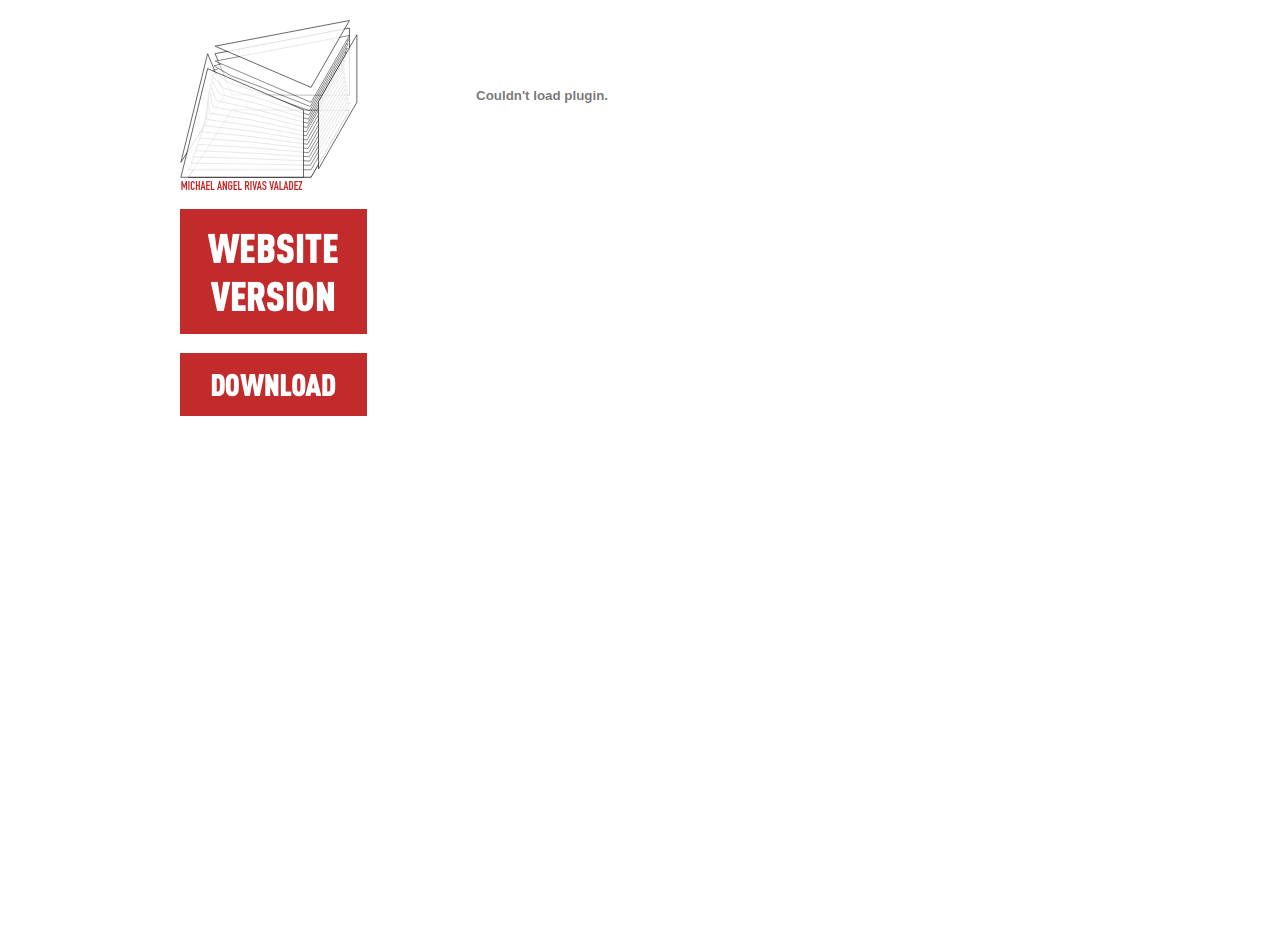
<file: pdf-resume.html>
<!DOCTYPE html>
<html class="nojs html css_verticalspacer" lang="en-US">
 <head>

  <meta http-equiv="Content-type" content="text/html;charset=UTF-8"/>
  <meta name="generator" content="2018.1.0.386"/>
  <meta name="viewport" content="width=device-width, initial-scale=1.0"/>
  
  <script type="text/javascript">
   // Update the 'nojs'/'js' class on the html node
document.documentElement.className = document.documentElement.className.replace(/\bnojs\b/g, 'js');

// Check that all required assets are uploaded and up-to-date
if(typeof Muse == "undefined") window.Muse = {}; window.Muse.assets = {"required":["museutils.js", "museconfig.js", "jquery.watch.js", "require.js", "pdf-resume.css"], "outOfDate":[]};
</script>
  
  <title>PDF RESUME</title>
  <!-- CSS -->
  <link rel="stylesheet" type="text/css" href="css/site_global.css?crc=444006867"/>
  <link rel="stylesheet" type="text/css" href="css/pdf-resume.css?crc=3775047336" id="pagesheet"/>
   </head>
 <body>

  <div class="clearfix borderbox" id="page"><!-- group -->
   <div class="clearfix grpelem" id="pu3199"><!-- column -->
    <a class="nonblock nontext clip_frame colelem" id="u3199" href="index.html"><!-- svg --><img class="svg" id="u3200" src="images/pasted-svg-251567x226.svg?crc=526668650" alt="" data-mu-svgfallback="images/pasted%20svg%20251567x226_poster_.png?crc=3805983618" data-heightwidthratio="0.898936170212766" data-image-width="188" data-image-height="169"/></a>
    <div class="clearfix colelem" id="u3262"><!-- group -->
     <a class="nonblock nontext grpelem" id="u3259-6" href="resume.html"><!-- rasterized frame --><img id="u3259-6_img" alt="WEBSITE VERSION" src="images/u3259-6.png?crc=168015960" data-image-width="132"/></a>
    </div>
    <div class="clearfix colelem" id="u3554"><!-- group -->
     <div class="pointer_cursor clearfix grpelem" id="u3550"><!-- group -->
      <a class="block" href="assets/resume_2019n.pdf"><!-- Block link tag --></a>
      <a class="nonblock nontext grpelem" id="u3545-4" href="assets/resume_2019n.pdf"><!-- rasterized frame --><img id="u3545-4_img" alt="DOWNLOAD" src="images/u3545-4.png?crc=4382217" data-image-width="131"/></a>
     </div>
    </div>
   </div>
   <div class="size_fluid_width grpelem" id="u3201" data-sizePolicy="fluidWidth" data-pintopage="page_fluidx"><!-- custom html -->
    
<object data="assets/resume_2019n.pdf" type="application/pdf" width="100%" height="853">
<embed src="assets/resume_2019n.pdf" type="application/pdf"/>
</object>

   </div>
   <div class="verticalspacer" data-offset-top="873" data-content-above-spacer="873" data-content-below-spacer="62" data-sizePolicy="fixed" data-pintopage="page_fixedLeft"></div>
  </div>
  <!-- Other scripts -->
  <script type="text/javascript">
   // Decide whether to suppress missing file error or not based on preference setting
var suppressMissingFileError = false
</script>
  <script type="text/javascript">
   window.Muse.assets.check=function(c){if(!window.Muse.assets.checked){window.Muse.assets.checked=!0;var b={},d=function(a,b){if(window.getComputedStyle){var c=window.getComputedStyle(a,null);return c&&c.getPropertyValue(b)||c&&c[b]||""}if(document.documentElement.currentStyle)return(c=a.currentStyle)&&c[b]||a.style&&a.style[b]||"";return""},a=function(a){if(a.match(/^rgb/))return a=a.replace(/\s+/g,"").match(/([\d\,]+)/gi)[0].split(","),(parseInt(a[0])<<16)+(parseInt(a[1])<<8)+parseInt(a[2]);if(a.match(/^\#/))return parseInt(a.substr(1),
16);return 0},f=function(f){for(var g=document.getElementsByTagName("link"),j=0;j<g.length;j++)if("text/css"==g[j].type){var l=(g[j].href||"").match(/\/?css\/([\w\-]+\.css)\?crc=(\d+)/);if(!l||!l[1]||!l[2])break;b[l[1]]=l[2]}g=document.createElement("div");g.className="version";g.style.cssText="display:none; width:1px; height:1px;";document.getElementsByTagName("body")[0].appendChild(g);for(j=0;j<Muse.assets.required.length;){var l=Muse.assets.required[j],k=l.match(/([\w\-\.]+)\.(\w+)$/),i=k&&k[1]?
k[1]:null,k=k&&k[2]?k[2]:null;switch(k.toLowerCase()){case "css":i=i.replace(/\W/gi,"_").replace(/^([^a-z])/gi,"_$1");g.className+=" "+i;i=a(d(g,"color"));k=a(d(g,"backgroundColor"));i!=0||k!=0?(Muse.assets.required.splice(j,1),"undefined"!=typeof b[l]&&(i!=b[l]>>>24||k!=(b[l]&16777215))&&Muse.assets.outOfDate.push(l)):j++;g.className="version";break;case "js":j++;break;default:throw Error("Unsupported file type: "+k);}}c?c().jquery!="1.8.3"&&Muse.assets.outOfDate.push("jquery-1.8.3.min.js"):Muse.assets.required.push("jquery-1.8.3.min.js");
g.parentNode.removeChild(g);if(Muse.assets.outOfDate.length||Muse.assets.required.length)g="Some files on the server may be missing or incorrect. Clear browser cache and try again. If the problem persists please contact website author.",f&&Muse.assets.outOfDate.length&&(g+="\nOut of date: "+Muse.assets.outOfDate.join(",")),f&&Muse.assets.required.length&&(g+="\nMissing: "+Muse.assets.required.join(",")),suppressMissingFileError?(g+="\nUse SuppressMissingFileError key in AppPrefs.xml to show missing file error pop up.",console.log(g)):alert(g)};location&&location.search&&location.search.match&&location.search.match(/muse_debug/gi)?
setTimeout(function(){f(!0)},5E3):f()}};
var muse_init=function(){require.config({baseUrl:""});require(["jquery","museutils","whatinput","jquery.watch"],function(c){var $ = c;$(document).ready(function(){try{
window.Muse.assets.check($);/* body */
Muse.Utils.transformMarkupToFixBrowserProblemsPreInit();/* body */
Muse.Utils.prepHyperlinks(true);/* body */
Muse.Utils.makeButtonsVisibleAfterSettingMinWidth();/* body */
Muse.Utils.fullPage('#page');/* 100% height page */
Muse.Utils.showWidgetsWhenReady();/* body */
Muse.Utils.transformMarkupToFixBrowserProblems();/* body */
}catch(b){if(b&&"function"==typeof b.notify?b.notify():Muse.Assert.fail("Error calling selector function: "+b),false)throw b;}})})};

</script>
  <!-- RequireJS script -->
  <script src="scripts/require.js?crc=7928878" type="text/javascript" async data-main="scripts/museconfig.js?crc=4286661555" onload="if (requirejs) requirejs.onError = function(requireType, requireModule) { if (requireType && requireType.toString && requireType.toString().indexOf && 0 <= requireType.toString().indexOf('#scripterror')) window.Muse.assets.check(); }" onerror="window.Muse.assets.check();"></script>
   </body>
</html>
</file>
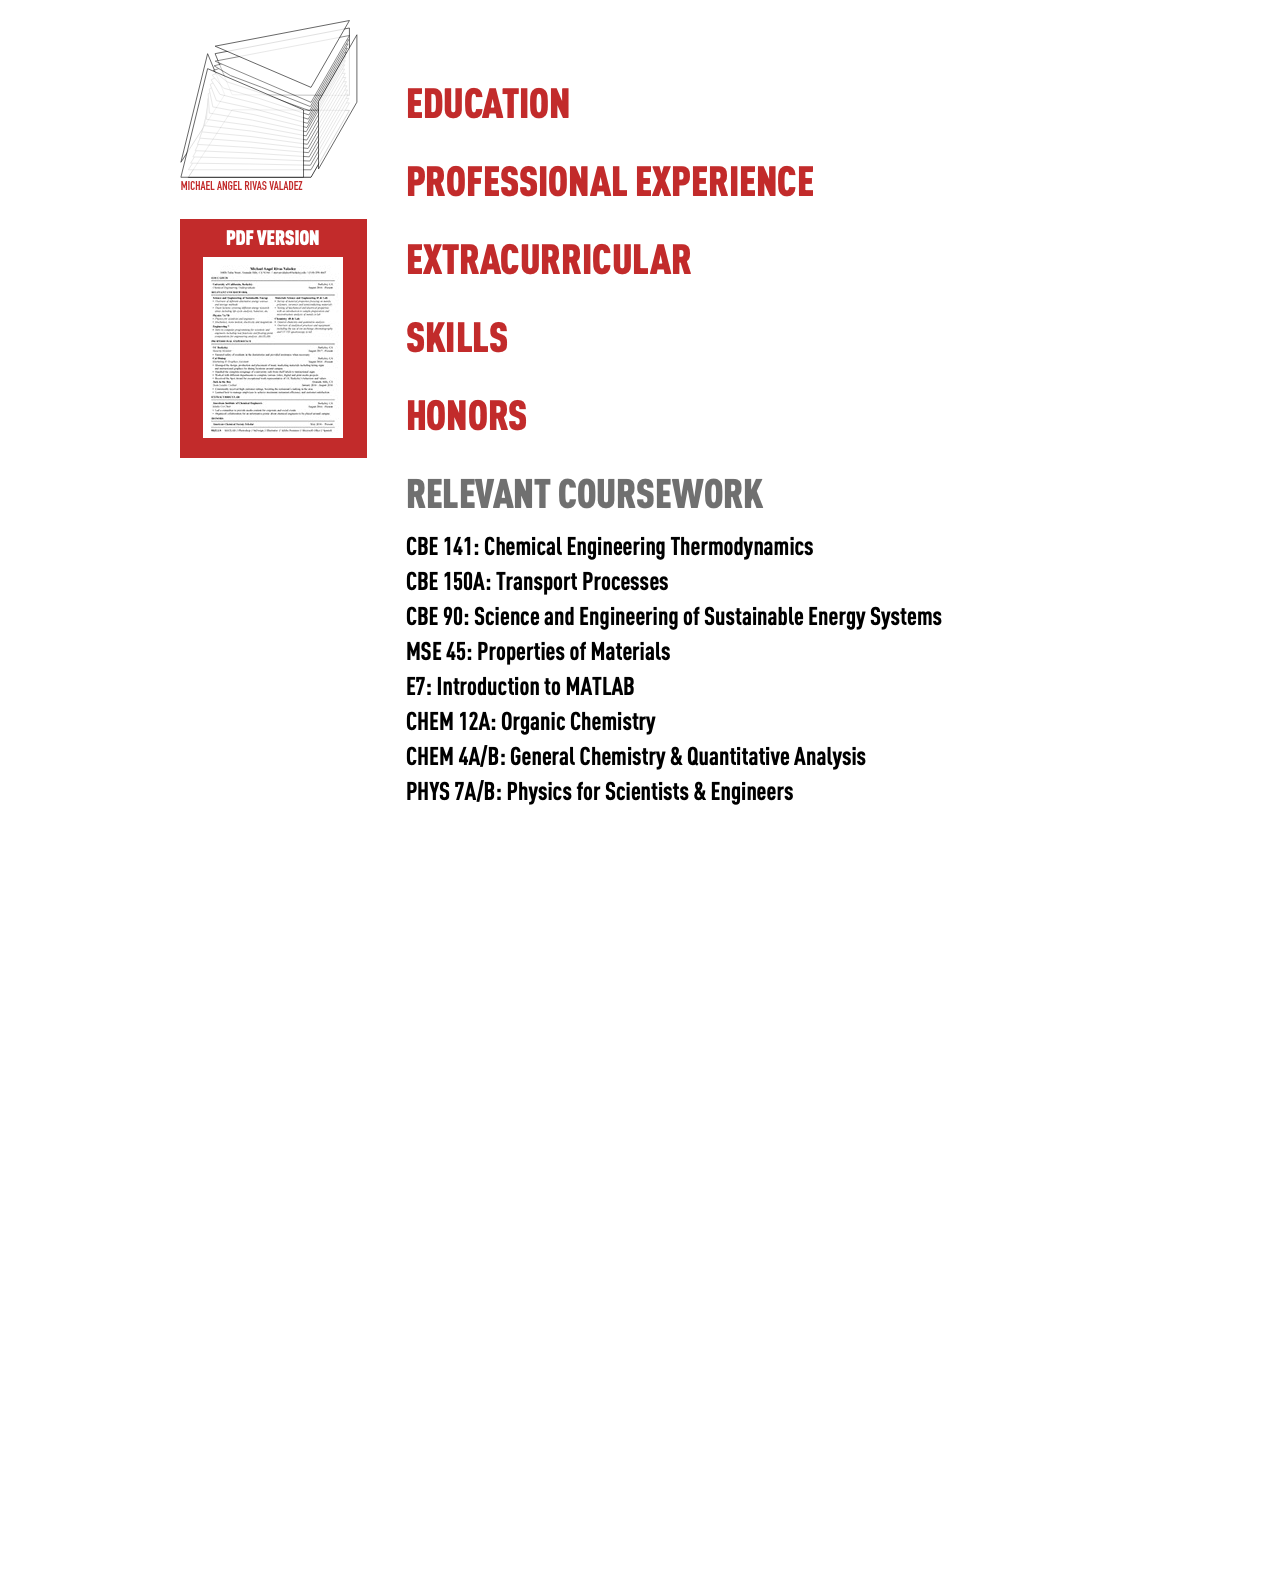
<file: resume.html>
<!DOCTYPE html>
<html class="nojs html css_verticalspacer" lang="en-US">
 <head>

  <meta http-equiv="Content-type" content="text/html;charset=UTF-8"/>
  <meta name="generator" content="2018.1.0.386"/>
  <meta name="viewport" content="width=device-width, initial-scale=1.0"/>
  
  <script type="text/javascript">
   // Update the 'nojs'/'js' class on the html node
document.documentElement.className = document.documentElement.className.replace(/\bnojs\b/g, 'js');

// Check that all required assets are uploaded and up-to-date
if(typeof Muse == "undefined") window.Muse = {}; window.Muse.assets = {"required":["museutils.js", "museconfig.js", "jquery.watch.js", "require.js", "webpro.js", "musewpdisclosure.js", "resume.css"], "outOfDate":[]};
</script>
  
  <title>RESUME</title>
  <!-- CSS -->
  <link rel="stylesheet" type="text/css" href="css/site_global.css?crc=444006867"/>
  <link rel="stylesheet" type="text/css" href="css/resume.css?crc=178849747" id="pagesheet"/>
   </head>
 <body>

  <div class="clearfix borderbox" id="page"><!-- group -->
   <div class="clearfix grpelem" id="pu346"><!-- column -->
    <a class="nonblock nontext clip_frame colelem" id="u346" href="index.html"><!-- svg --><img class="svg" id="u347" src="images/pasted-svg-251567x226.svg?crc=526668650" alt="" data-mu-svgfallback="images/pasted%20svg%20251567x226_poster_.png?crc=3805983618" data-heightwidthratio="0.898936170212766" data-image-width="188" data-image-height="169"/></a>
    <div class="clearfix colelem" id="u3487"><!-- group -->
     <div class="clearfix grpelem" id="u3217"><!-- column -->
      <a class="nonblock nontext colelem" id="u3220-4" href="pdf-resume.html"><!-- rasterized frame --><img id="u3220-4_img" alt="PDF VERSION" src="images/u3220-4.png?crc=4120151385" data-image-width="94"/></a>
      <a class="nonblock nontext clip_frame colelem" id="u3207" href="pdf-resume.html"><!-- image --><img class="block" id="u3207_img" src="images/resume_2018_belkin_jpg.jpg?crc=4189282608" alt="" data-heightwidthratio="1.292857142857143" data-image-width="140" data-image-height="181"/></a>
     </div>
    </div>
    <div class="clearfix colelem" id="u4445-3"><!-- content -->
     <p>&nbsp;</p>
    </div>
   </div>
   <div class="accordion_wrapper grpelem" id="accordionu3362wrapper"><!-- vertical box -->
    <ul class="AccordionWidget clearfix" id="accordionu3362" data-visibility="changed" style="visibility:hidden"><!-- column -->
     <li class="AccordionPanel clearfix colelem" id="u3371"><!-- vertical box --><div class="AccordionPanelTab colelem" id="u3372"><!-- state-based BG images --><img alt="EDUCATION" src="images/blank.gif?crc=4208392903"/><div class="fluid_height_spacer"></div></div><div class="AccordionPanelContent disn clearfix colelem" id="u3373"><!-- group --><img class="grpelem" id="u3374-13" alt="University of California, Berkeley Berkeley, CA August 2016 - Present Chemical Engineering, B.S. Materials Science &amp; Engineering Minor" src="images/u3374-13.png?crc=351213940" data-image-width="595"/><!-- rasterized frame --></div></li>
     <li class="AccordionPanel clearfix colelem" id="u3367"><!-- vertical box --><div class="AccordionPanelTab colelem" id="u3368"><!-- state-based BG images --><img alt="PROFESSIONAL EXPERIENCE" src="images/blank.gif?crc=4208392903"/><div class="fluid_height_spacer"></div></div><div class="AccordionPanelContent disn clearfix colelem" id="u3369"><!-- group --><img class="grpelem" id="u3370-106" alt="NASA, Johnson Space Center Houston, TX Chemical Engineering Intern (USRA) January 2019 - Present • Assisting in electrolysis testing to determine the relationships between different parameters in a silver electrode cell including voltage, water conductivity and surface area of electrodes with regards to fouling • Qualifying the effect of temperature on chemical reactions between silver and stainless steel • Designing a system to quantify the performance of a silver ion water doser system and determining future modifications to perform with desired flow rates and silver concentrations • Researching and designing components of a system to simulate the functions of the current water processing system used on the International Space Station and test for silver compatibility Belkin International Playa Vista, CA Sustainability Intern, Chemist June 2018 - August 2018 • Dismantled 64 electronic products into homogeneous components and tested for hazardous substances using an XRF Spectrometer • Created test reports and documents confirming compliance with sustainability standards in the United Arab Emirates such as the Restriction of Hazardous Substances • Collected energy and gas use data to calculate carbon emissions of the Belkin headquarters in Indiana • Created a MATLAB application to facilitate packaging review for correct recycling and warning logos University of California, Berkeley Berkeley, CA Marketing &amp; Graphics Assistant August 2016 - Present • Managed the design, production and placement of many marketing materials including hiring signs and instructional graphics for dining locations around campus • Handled the complete re-signage of a university cafe from shelf labels to instructional signs • Worked with different departments to complete various video, digital and print media projects • Received the Spot Award for exceptional work representative of UC Berkeley’s behaviors and values Jack in the Box Granada Hills, CA Team Leader January 2016 - August 2016 • Consistently received high customer ratings, boosting the restaurant’s ranking in the area • Learned how to manage employees to achieve maximum restaurant efficiency and customer satisfaction" src="images/u3370-106.png?crc=4008163957" data-image-width="595"/><!-- rasterized frame --></div></li>
     <li class="AccordionPanel clearfix colelem" id="u3401"><!-- vertical box --><div class="AccordionPanelTab colelem" id="u3404"><!-- state-based BG images --><img alt="EXTRACURRICULAR" src="images/blank.gif?crc=4208392903"/><div class="fluid_height_spacer"></div></div><div class="AccordionPanelContent disn clearfix colelem" id="u3402"><!-- group --><img class="grpelem" id="u3421-24" alt="American Institute of Chemical Engineers Berkeley, CA Senior Advisor August 2019 - Present Media Co-Chair August 2016 - Present • Led a committee to provide media content for corporate and social events • Organized collaboration for an informative poster about chemical engineers to be placed around campus" src="images/u3421-24.png?crc=179107469" data-image-width="595"/><!-- rasterized frame --></div></li>
     <li class="AccordionPanel clearfix colelem" id="u3432"><!-- vertical box --><div class="AccordionPanelTab colelem" id="u3433"><!-- state-based BG images --><img alt="SKILLS" src="images/blank.gif?crc=4208392903"/><div class="fluid_height_spacer"></div></div><div class="AccordionPanelContent disn clearfix colelem" id="u3434"><!-- group --><img class="grpelem" id="u3455-6" alt="TinkerCAD • MATLAB • Photoshop • Adobe Muse • InDesign Illustrator • Adobe Premiere • Microsoft Office • Spanish" src="images/u3455-6.png?crc=4207408977" data-image-width="601"/><!-- rasterized frame --></div></li>
     <li class="AccordionPanel clearfix colelem" id="u3443"><!-- vertical box --><div class="AccordionPanelTab colelem" id="u3444"><!-- state-based BG images --><img alt="HONORS" src="images/blank.gif?crc=4208392903"/><div class="fluid_height_spacer"></div></div><div class="AccordionPanelContent disn clearfix colelem" id="u3445"><!-- group --><img class="grpelem" id="u3452-6" alt="American Chemical Society Scholar May 2016 - Present" src="images/u3452-6.png?crc=4179822333" data-image-width="593"/><!-- rasterized frame --></div></li>
     <li class="AccordionPanel clearfix colelem" id="u3470"><!-- vertical box --><div class="AccordionPanelTab colelem" id="u3473"><!-- state-based BG images --><img alt="RELEVANT COURSEWORK" src="images/blank.gif?crc=4208392903"/><div class="fluid_height_spacer"></div></div><div class="AccordionPanelContent clearfix colelem" id="u3471"><!-- group --><img class="grpelem" id="u3481-18" alt="CBE 141: Chemical Engineering Thermodynamics CBE 150A: Transport Processes CBE 90: Science and Engineering of Sustainable Energy Systems MSE 45: Properties of Materials E7: Introduction to MATLAB CHEM 12A: Organic Chemistry CHEM 4A/B: General Chemistry &amp; Quantitative Analysis PHYS 7A/B: Physics for Scientists &amp; Engineers" src="images/u3481-18.png?crc=3791740322" data-image-width="595"/><!-- rasterized frame --></div></li>
    </ul>
   </div>
   <div class="verticalspacer" data-offset-top="723" data-content-above-spacer="723" data-content-below-spacer="62" data-sizePolicy="fixed" data-pintopage="page_fixedLeft"></div>
  </div>
  <div class="preload_images">
   <img class="preload" src="images/u3372-r.png?crc=379321419" alt=""/>
   <img class="preload" src="images/u3372-m.png?crc=379321419" alt=""/>
   <img class="preload" src="images/u3372-a.png?crc=4226832741" alt=""/>
   <img class="preload" src="images/u3368-r.png?crc=4023870792" alt=""/>
   <img class="preload" src="images/u3368-m.png?crc=4023870792" alt=""/>
   <img class="preload" src="images/u3368-a.png?crc=4285651522" alt=""/>
   <img class="preload" src="images/u3404-r.png?crc=154035919" alt=""/>
   <img class="preload" src="images/u3404-m.png?crc=154035919" alt=""/>
   <img class="preload" src="images/u3404-a.png?crc=263931899" alt=""/>
   <img class="preload" src="images/u3433-r.png?crc=3781811498" alt=""/>
   <img class="preload" src="images/u3433-m.png?crc=3781811498" alt=""/>
   <img class="preload" src="images/u3433-a.png?crc=3765963088" alt=""/>
   <img class="preload" src="images/u3444-r.png?crc=4113336682" alt=""/>
   <img class="preload" src="images/u3444-m.png?crc=4113336682" alt=""/>
   <img class="preload" src="images/u3444-a.png?crc=426430849" alt=""/>
   <img class="preload" src="images/u3473-r.png?crc=4251257336" alt=""/>
   <img class="preload" src="images/u3473-m.png?crc=4251257336" alt=""/>
   <img class="preload" src="images/u3473-a.png?crc=267350174" alt=""/>
  </div>
  <!-- Other scripts -->
  <script type="text/javascript">
   // Decide whether to suppress missing file error or not based on preference setting
var suppressMissingFileError = false
</script>
  <script type="text/javascript">
   window.Muse.assets.check=function(c){if(!window.Muse.assets.checked){window.Muse.assets.checked=!0;var b={},d=function(a,b){if(window.getComputedStyle){var c=window.getComputedStyle(a,null);return c&&c.getPropertyValue(b)||c&&c[b]||""}if(document.documentElement.currentStyle)return(c=a.currentStyle)&&c[b]||a.style&&a.style[b]||"";return""},a=function(a){if(a.match(/^rgb/))return a=a.replace(/\s+/g,"").match(/([\d\,]+)/gi)[0].split(","),(parseInt(a[0])<<16)+(parseInt(a[1])<<8)+parseInt(a[2]);if(a.match(/^\#/))return parseInt(a.substr(1),
16);return 0},f=function(f){for(var g=document.getElementsByTagName("link"),j=0;j<g.length;j++)if("text/css"==g[j].type){var l=(g[j].href||"").match(/\/?css\/([\w\-]+\.css)\?crc=(\d+)/);if(!l||!l[1]||!l[2])break;b[l[1]]=l[2]}g=document.createElement("div");g.className="version";g.style.cssText="display:none; width:1px; height:1px;";document.getElementsByTagName("body")[0].appendChild(g);for(j=0;j<Muse.assets.required.length;){var l=Muse.assets.required[j],k=l.match(/([\w\-\.]+)\.(\w+)$/),i=k&&k[1]?
k[1]:null,k=k&&k[2]?k[2]:null;switch(k.toLowerCase()){case "css":i=i.replace(/\W/gi,"_").replace(/^([^a-z])/gi,"_$1");g.className+=" "+i;i=a(d(g,"color"));k=a(d(g,"backgroundColor"));i!=0||k!=0?(Muse.assets.required.splice(j,1),"undefined"!=typeof b[l]&&(i!=b[l]>>>24||k!=(b[l]&16777215))&&Muse.assets.outOfDate.push(l)):j++;g.className="version";break;case "js":j++;break;default:throw Error("Unsupported file type: "+k);}}c?c().jquery!="1.8.3"&&Muse.assets.outOfDate.push("jquery-1.8.3.min.js"):Muse.assets.required.push("jquery-1.8.3.min.js");
g.parentNode.removeChild(g);if(Muse.assets.outOfDate.length||Muse.assets.required.length)g="Some files on the server may be missing or incorrect. Clear browser cache and try again. If the problem persists please contact website author.",f&&Muse.assets.outOfDate.length&&(g+="\nOut of date: "+Muse.assets.outOfDate.join(",")),f&&Muse.assets.required.length&&(g+="\nMissing: "+Muse.assets.required.join(",")),suppressMissingFileError?(g+="\nUse SuppressMissingFileError key in AppPrefs.xml to show missing file error pop up.",console.log(g)):alert(g)};location&&location.search&&location.search.match&&location.search.match(/muse_debug/gi)?
setTimeout(function(){f(!0)},5E3):f()}};
var muse_init=function(){require.config({baseUrl:""});require(["jquery","museutils","whatinput","webpro","musewpdisclosure","jquery.watch"],function(c){var $ = c;$(document).ready(function(){try{
window.Muse.assets.check($);/* body */
Muse.Utils.transformMarkupToFixBrowserProblemsPreInit();/* body */
Muse.Utils.prepHyperlinks(true);/* body */
Muse.Utils.makeButtonsVisibleAfterSettingMinWidth();/* body */
Muse.Utils.initWidget('#accordionu3362', ['#bp_infinity'], function(elem) { return new WebPro.Widget.Accordion(elem, {canCloseAll:true,defaultIndex:5}); });/* #accordionu3362 */
Muse.Utils.fullPage('#page');/* 100% height page */
Muse.Utils.showWidgetsWhenReady();/* body */
Muse.Utils.transformMarkupToFixBrowserProblems();/* body */
}catch(b){if(b&&"function"==typeof b.notify?b.notify():Muse.Assert.fail("Error calling selector function: "+b),false)throw b;}})})};

</script>
  <!-- RequireJS script -->
  <script src="scripts/require.js?crc=7928878" type="text/javascript" async data-main="scripts/museconfig.js?crc=4286661555" onload="if (requirejs) requirejs.onError = function(requireType, requireModule) { if (requireType && requireType.toString && requireType.toString().indexOf && 0 <= requireType.toString().indexOf('#scripterror')) window.Muse.assets.check(); }" onerror="window.Muse.assets.check();"></script>
   </body>
</html>
</file>
<file: css/site_global.css>
html{min-height:100%;min-width:100%;-ms-text-size-adjust:none;}body,div,dl,dt,dd,ul,ol,li,nav,h1,h2,h3,h4,h5,h6,pre,code,form,fieldset,legend,input,button,textarea,p,blockquote,th,td,a{margin:0px;padding:0px;border-width:0px;border-style:solid;border-color:transparent;-webkit-transform-origin:left top;-ms-transform-origin:left top;-o-transform-origin:left top;transform-origin:left top;background-repeat:no-repeat;}button.submit-btn{-moz-box-sizing:content-box;-webkit-box-sizing:content-box;box-sizing:content-box;}.transition{-webkit-transition-property:background-image,background-position,background-color,border-color,border-radius,color,font-size,font-style,font-weight,letter-spacing,line-height,text-align,box-shadow,text-shadow,opacity;transition-property:background-image,background-position,background-color,border-color,border-radius,color,font-size,font-style,font-weight,letter-spacing,line-height,text-align,box-shadow,text-shadow,opacity;}.transition *{-webkit-transition:inherit;transition:inherit;}table{border-collapse:collapse;border-spacing:0px;}fieldset,img{border:0px;border-style:solid;-webkit-transform-origin:left top;-ms-transform-origin:left top;-o-transform-origin:left top;transform-origin:left top;}address,caption,cite,code,dfn,em,strong,th,var,optgroup{font-style:inherit;font-weight:inherit;}del,ins{text-decoration:none;}li{list-style:none;}caption,th{text-align:left;}h1,h2,h3,h4,h5,h6{font-size:100%;font-weight:inherit;}input,button,textarea,select,optgroup,option{font-family:inherit;font-size:inherit;font-style:inherit;font-weight:inherit;}.form-grp input,.form-grp textarea{-webkit-appearance:none;-webkit-border-radius:0;}body{font-family:Arial, Helvetica Neue, Helvetica, sans-serif;text-align:left;font-size:14px;line-height:17px;word-wrap:break-word;text-rendering:optimizeLegibility;-moz-font-feature-settings:'liga';-ms-font-feature-settings:'liga';-webkit-font-feature-settings:'liga';font-feature-settings:'liga';}a:link{color:#0000FF;text-decoration:underline;}a:visited{color:#800080;text-decoration:underline;}a:hover{color:#0000FF;text-decoration:underline;}a:active{color:#EE0000;text-decoration:underline;}a.nontext{color:black;text-decoration:none;font-style:normal;font-weight:normal;}.normal_text{color:#000000;direction:ltr;font-family:Arial, Helvetica Neue, Helvetica, sans-serif;font-size:14px;font-style:normal;font-weight:normal;letter-spacing:0px;line-height:17px;text-align:left;text-decoration:none;text-indent:0px;text-transform:none;vertical-align:0px;padding:0px;}.list0 li:before{position:absolute;right:100%;letter-spacing:0px;text-decoration:none;font-weight:normal;font-style:normal;}.rtl-list li:before{right:auto;left:100%;}.nls-None > li:before,.nls-None .list3 > li:before,.nls-None .list6 > li:before{margin-right:6px;content:'•';}.nls-None .list1 > li:before,.nls-None .list4 > li:before,.nls-None .list7 > li:before{margin-right:6px;content:'○';}.nls-None,.nls-None .list1,.nls-None .list2,.nls-None .list3,.nls-None .list4,.nls-None .list5,.nls-None .list6,.nls-None .list7,.nls-None .list8{padding-left:34px;}.nls-None.rtl-list,.nls-None .list1.rtl-list,.nls-None .list2.rtl-list,.nls-None .list3.rtl-list,.nls-None .list4.rtl-list,.nls-None .list5.rtl-list,.nls-None .list6.rtl-list,.nls-None .list7.rtl-list,.nls-None .list8.rtl-list{padding-left:0px;padding-right:34px;}.nls-None .list2 > li:before,.nls-None .list5 > li:before,.nls-None .list8 > li:before{margin-right:6px;content:'-';}.nls-None.rtl-list > li:before,.nls-None .list1.rtl-list > li:before,.nls-None .list2.rtl-list > li:before,.nls-None .list3.rtl-list > li:before,.nls-None .list4.rtl-list > li:before,.nls-None .list5.rtl-list > li:before,.nls-None .list6.rtl-list > li:before,.nls-None .list7.rtl-list > li:before,.nls-None .list8.rtl-list > li:before{margin-right:0px;margin-left:6px;}.TabbedPanelsTab{white-space:nowrap;}.MenuBar .MenuBarView,.MenuBar .SubMenuView{display:block;list-style:none;}.MenuBar .SubMenu{display:none;position:absolute;}.NoWrap{white-space:nowrap;word-wrap:normal;}.rootelem{margin-left:auto;margin-right:auto;}.colelem{display:inline;float:left;clear:both;}.clearfix:after{content:"\0020";visibility:hidden;display:block;height:0px;clear:both;}*:first-child+html .clearfix{zoom:1;}.clip_frame{overflow:hidden;}.popup_anchor{position:relative;width:0px;height:0px;}.allow_click_through *{pointer-events:auto;}.popup_element{z-index:100000;}.svg{display:block;vertical-align:top;}span.wrap{content:'';clear:left;display:block;}span.actAsInlineDiv{display:inline-block;}.position_content,.excludeFromNormalFlow{float:left;}.preload_images{position:absolute;overflow:hidden;left:-9999px;top:-9999px;height:1px;width:1px;}.preload{height:1px;width:1px;}.animateStates{-webkit-transition:0.3s ease-in-out;-moz-transition:0.3s ease-in-out;-o-transition:0.3s ease-in-out;transition:0.3s ease-in-out;}[data-whatinput="mouse"] *:focus,[data-whatinput="touch"] *:focus,input:focus,textarea:focus{outline:none;}textarea{resize:none;overflow:auto;}.allow_click_through,.fld-prompt{pointer-events:none;}.wrapped-input{position:absolute;top:0px;left:0px;background:transparent;border:none;}.submit-btn{z-index:50000;cursor:pointer;}.anchor_item{width:22px;height:18px;}.MenuBar .SubMenuVisible,.MenuBarVertical .SubMenuVisible,.MenuBar .SubMenu .SubMenuVisible,.popup_element.Active,span.actAsPara,.actAsDiv,a.nonblock.nontext,img.block{display:block;}.widget_invisible,.js .invi,.js .mse_pre_init{visibility:hidden;}.ose_ei{visibility:hidden;z-index:0;}.no_vert_scroll{overflow-y:hidden;}.always_vert_scroll{overflow-y:scroll;}.always_horz_scroll{overflow-x:scroll;}.fullscreen{overflow:hidden;left:0px;top:0px;position:fixed;height:100%;width:100%;-moz-box-sizing:border-box;-webkit-box-sizing:border-box;-ms-box-sizing:border-box;box-sizing:border-box;}.fullwidth{position:absolute;}.borderbox{-moz-box-sizing:border-box;-webkit-box-sizing:border-box;-ms-box-sizing:border-box;box-sizing:border-box;}.scroll_wrapper{position:absolute;overflow:auto;left:0px;right:0px;top:0px;bottom:0px;padding-top:0px;padding-bottom:0px;margin-top:0px;margin-bottom:0px;}.browser_width > *{position:absolute;left:0px;right:0px;}.grpelem,.accordion_wrapper{display:inline;float:left;}.fld-checkbox input[type=checkbox],.fld-radiobutton input[type=radio]{position:absolute;overflow:hidden;clip:rect(0px, 0px, 0px, 0px);height:1px;width:1px;margin:-1px;padding:0px;border:0px;}.fld-checkbox input[type=checkbox] + label,.fld-radiobutton input[type=radio] + label{display:inline-block;background-repeat:no-repeat;cursor:pointer;float:left;width:100%;height:100%;}.pointer_cursor,.fld-recaptcha-mode,.fld-recaptcha-refresh,.fld-recaptcha-help{cursor:pointer;}p,h1,h2,h3,h4,h5,h6,ol,ul,span.actAsPara{max-height:1000000px;}.superscript{vertical-align:super;font-size:66%;line-height:0px;}.subscript{vertical-align:sub;font-size:66%;line-height:0px;}.horizontalSlideShow{-ms-touch-action:pan-y;touch-action:pan-y;}.verticalSlideShow{-ms-touch-action:pan-x;touch-action:pan-x;}.colelem100,.verticalspacer{clear:both;}.list0 li,.MenuBar .MenuItemContainer,.SlideShowContentPanel .fullscreen img,.css_verticalspacer .verticalspacer{position:relative;}.popup_element.Inactive,.js .disn,.js .an_invi,.hidden,.breakpoint{display:none;}#muse_css_mq{position:absolute;display:none;background-color:#FFFFFE;}.fluid_height_spacer{width:0.01px;}.muse_check_css{display:none;position:fixed;}@media screen and (-webkit-min-device-pixel-ratio:0){body{text-rendering:auto;}}
</file>
<file: css/index.css>
.version.index{color:#00000B;background-color:#2CFC35;}#page{z-index:1;width:960px;min-height:438px;background-image:none;border-width:0px;border-color:#000000;background-color:transparent;padding-bottom:62px;margin-left:auto;margin-right:auto;}#pu1372{z-index:3;width:0.01px;height:0px;padding-bottom:1121px;margin-right:-10000px;margin-top:11px;}#u1372{z-index:3;width:358px;border-width:0px;border-color:transparent;background-color:transparent;padding-bottom:0px;position:fixed;top:11px;left:19px;}#u806{z-index:4;width:358px;border-width:0px;border-color:transparent;background-color:transparent;padding-bottom:0px;position:relative;}#u280{z-index:100;width:357px;background-color:transparent;margin-left:1px;position:relative;}#u356{z-index:101;display:block;}#u1429{z-index:5;width:337px;border-width:0px;border-color:transparent;background-color:transparent;margin-top:16px;position:relative;}#u665{z-index:6;width:337px;border-width:0px;border-color:transparent;background-color:transparent;position:relative;}#u466{z-index:7;width:325px;background-color:#C22B2B;position:relative;margin-right:-10000px;padding:5px 6px 6.289487873120493px;}#u662{z-index:8;width:325px;border-width:0px;border-color:transparent;background-color:transparent;position:relative;}#u471{z-index:9;width:78px;background-color:transparent;position:relative;margin-right:-10000px;}#u469{z-index:10;display:block;}#u479{z-index:13;width:78px;background-color:transparent;position:relative;margin-right:-10000px;left:82px;}#u480{z-index:14;display:block;}#u497{z-index:11;width:78px;background-color:transparent;position:relative;margin-right:-10000px;left:165px;}#u498{z-index:12;display:block;margin-bottom:5px;}#u488{z-index:15;width:78px;background-color:transparent;position:relative;margin-right:-10000px;left:247px;}#u489{z-index:16;display:block;margin-bottom:5px;}#u659{z-index:26;width:325px;border-width:0px;border-color:transparent;background-color:transparent;margin-top:4px;position:relative;}#u533{z-index:27;width:78px;background-color:transparent;position:relative;margin-right:-10000px;}#u534{z-index:28;display:block;}#u524{z-index:31;width:78px;background-color:transparent;position:relative;margin-right:-10000px;left:82px;}#u525{z-index:32;display:block;}#u515{z-index:29;width:78px;background-color:transparent;position:relative;margin-right:-10000px;left:165px;}#u516{z-index:30;display:block;margin-bottom:5px;}#u506{z-index:33;width:78px;background-color:transparent;position:relative;margin-right:-10000px;left:247px;}#u507{z-index:34;display:block;margin-bottom:5px;}#u656{z-index:17;width:325px;border-width:0px;border-color:transparent;background-color:transparent;margin-top:5px;position:relative;}#u578{z-index:18;width:78px;background-color:transparent;position:relative;margin-right:-10000px;}#u579{z-index:19;display:block;}#u587{z-index:22;width:78px;background-color:transparent;position:relative;margin-right:-10000px;left:82px;}#u588{z-index:23;display:block;}#u596{z-index:20;width:78px;background-color:transparent;position:relative;margin-right:-10000px;left:165px;}#u597{z-index:21;display:block;margin-bottom:5px;}#u605{z-index:24;width:78px;background-color:transparent;position:relative;margin-right:-10000px;left:247px;}#u606{z-index:25;display:block;margin-bottom:5px;}#u653{z-index:35;width:325px;border-width:0px;border-color:transparent;background-color:transparent;margin-top:4px;position:relative;}#u569{z-index:36;width:78px;background-color:transparent;position:relative;margin-right:-10000px;}#u570{z-index:37;display:block;}#u560{z-index:40;width:78px;background-color:transparent;position:relative;margin-right:-10000px;left:82px;}#u561{z-index:41;display:block;}#u551{z-index:38;width:78px;background-color:transparent;position:relative;margin-right:-10000px;left:165px;}#u552{z-index:39;display:block;margin-bottom:5px;}#u542{z-index:42;width:78px;background-color:transparent;position:relative;margin-right:-10000px;left:247px;}#u543{z-index:43;display:block;margin-bottom:5px;}#u650{z-index:44;width:325px;border-width:0px;border-color:transparent;background-color:transparent;margin-top:4px;position:relative;}#u614{z-index:45;width:78px;background-color:transparent;position:relative;margin-right:-10000px;}#u615{z-index:46;display:block;}#u623{z-index:49;width:78px;background-color:transparent;position:relative;margin-right:-10000px;left:82px;}#u624{z-index:50;display:block;}#u632{z-index:47;width:78px;background-color:transparent;position:relative;margin-right:-10000px;left:165px;}#u633{z-index:48;display:block;margin-bottom:5px;}#u641{z-index:51;width:78px;background-color:transparent;position:relative;margin-right:-10000px;left:247px;}#u642{z-index:52;display:block;margin-bottom:5px;}#u1154{z-index:53;width:337px;border-width:0px;border-color:transparent;background-color:transparent;top:-5px;margin-bottom:-5px;position:relative;}#u1191{z-index:54;width:325px;background-color:#C22B2B;position:relative;margin-right:-10000px;padding:5px 6px 6.289487873120606px;}#u1173{z-index:55;width:325px;border-width:0px;border-color:transparent;background-color:transparent;position:relative;}#u1174{z-index:56;width:78px;background-color:transparent;position:relative;margin-right:-10000px;}#u1175{z-index:57;display:block;}#u1178{z-index:60;width:78px;background-color:transparent;position:relative;margin-right:-10000px;left:82px;}#u1179{z-index:61;display:block;}#u1180{z-index:58;width:78px;background-color:transparent;position:relative;margin-right:-10000px;left:165px;}#u1181{z-index:59;display:block;margin-bottom:5px;}#u1176{z-index:62;width:78px;background-color:transparent;position:relative;margin-right:-10000px;left:247px;}#u1177{z-index:63;display:block;margin-bottom:5px;}#u1192{z-index:73;width:325px;border-width:0px;border-color:transparent;background-color:transparent;margin-top:4px;position:relative;}#u1195{z-index:74;width:78px;background-color:transparent;position:relative;margin-right:-10000px;}#u1196{z-index:75;display:block;}#u1197{z-index:78;width:78px;background-color:transparent;position:relative;margin-right:-10000px;left:82px;}#u1198{z-index:79;display:block;}#u1199{z-index:76;width:78px;background-color:transparent;position:relative;margin-right:-10000px;left:165px;}#u1200{z-index:77;display:block;margin-bottom:5px;}#u1193{z-index:80;width:78px;background-color:transparent;position:relative;margin-right:-10000px;left:247px;}#u1194{z-index:81;display:block;margin-bottom:5px;}#u1182{z-index:64;width:325px;border-width:0px;border-color:transparent;background-color:transparent;margin-top:5px;position:relative;}#u1183{z-index:65;width:78px;background-color:transparent;position:relative;margin-right:-10000px;}#u1184{z-index:66;display:block;}#u1187{z-index:69;width:78px;background-color:transparent;position:relative;margin-right:-10000px;left:82px;}#u1188{z-index:70;display:block;}#u1185{z-index:67;width:78px;background-color:transparent;position:relative;margin-right:-10000px;left:165px;}#u1186{z-index:68;display:block;margin-bottom:5px;}#u1189{z-index:71;width:78px;background-color:transparent;position:relative;margin-right:-10000px;left:247px;}#u1190{z-index:72;display:block;margin-bottom:5px;}#u1155{z-index:82;width:325px;border-width:0px;border-color:transparent;background-color:transparent;margin-top:4px;position:relative;}#u1160{z-index:83;width:78px;background-color:transparent;position:relative;margin-right:-10000px;}#u1161{z-index:84;display:block;}#u1156{z-index:87;width:78px;background-color:transparent;position:relative;margin-right:-10000px;left:82px;}#u1157{z-index:88;display:block;}#u1158{z-index:85;width:78px;background-color:transparent;position:relative;margin-right:-10000px;left:165px;}#u1159{z-index:86;display:block;margin-bottom:5px;}#u1162{z-index:89;width:78px;background-color:transparent;position:relative;margin-right:-10000px;left:247px;}#u1163{z-index:90;display:block;margin-bottom:5px;}#u1164{z-index:91;width:325px;border-width:0px;border-color:transparent;background-color:transparent;margin-top:4px;position:relative;}#u1167{z-index:92;width:78px;background-color:transparent;position:relative;margin-right:-10000px;}#u1168{z-index:93;display:block;}#u1171{z-index:96;width:78px;background-color:transparent;position:relative;margin-right:-10000px;left:82px;}#u1172{z-index:97;display:block;}#u1169{z-index:94;width:78px;background-color:transparent;position:relative;margin-right:-10000px;left:165px;}#u1170{z-index:95;display:block;margin-bottom:5px;}#u1165{z-index:98;width:78px;background-color:transparent;position:relative;margin-right:-10000px;left:247px;}#u1166{z-index:99;display:block;margin-bottom:5px;}#pu1432-4{z-index:102;width:0.01px;margin-top:13px;}#u1432-4{z-index:102;position:relative;margin-right:-10000px;width:89px;}#u4403-4{z-index:106;position:relative;margin-right:-10000px;width:49px;left:105px;}#u3921{z-index:110;width:704px;border-width:0px;border-color:transparent;background-color:transparent;position:fixed;top:80px;left:224px;}#u3858{z-index:111;width:704px;border-width:0px;border-color:transparent;background-color:transparent;position:relative;margin-right:-10000px;}#u1669{z-index:112;width:704px;border-width:0px;border-color:transparent;background-color:transparent;position:relative;margin-right:-10000px;}#u1660{z-index:113;width:483px;height:531px;border-style:solid;border-width:6px;border-color:#C22B2B;background-color:transparent;position:relative;margin-right:-10000px;left:183px;}#u1645{z-index:114;width:704px;border-width:0px;border-color:transparent;background-color:transparent;position:relative;margin-right:-10000px;margin-top:63px;}#u1636-4{z-index:122;margin-left:393px;position:relative;}#pu1633-4{z-index:115;width:0.01px;margin-left:157px;margin-top:-8px;}#u1633-4{z-index:115;position:relative;margin-right:-10000px;width:223px;margin-top:2px;}#u3930{z-index:126;width:495px;height:7px;background-color:#C22B2B;position:relative;margin-right:-10000px;margin-top:5px;left:26px;}#u4362{z-index:127;width:6px;height:6px;background-color:#C22B2B;-webkit-transform:matrix(-1,0,0,-1,6,6);-ms-transform:matrix(-1,0,0,-1,6,6);transform:matrix(-1,0,0,-1,6,6);position:relative;margin-right:-10000px;left:26px;}#u702{z-index:119;width:572px;border-width:0px;border-color:transparent;background-color:transparent;margin-top:76px;position:relative;}#u455{z-index:120;width:572px;background-color:transparent;position:relative;margin-right:-10000px;}#u453{z-index:121;display:block;}#u3882{z-index:128;width:279px;background-color:transparent;position:relative;margin-right:-10000px;margin-top:168px;left:387px;}#u3880{z-index:129;display:block;}#u3892{z-index:130;width:198px;background-color:transparent;position:relative;margin-right:-10000px;margin-top:20px;left:198px;}#u3890{z-index:131;display:block;}#u4490-4{z-index:132;position:fixed;top:634px;left:828px;}#u1432-4_img,#u4403-4_img,#u1636-4_img,#u1633-4_img,#u4490-4_img{display:block;vertical-align:top;}#u668{z-index:2;width:9px;height:217px;position:relative;margin-right:-10000px;margin-top:152px;left:356px;}.ie #u668{background-color:#FFFFFF;opacity:0.01;-ms-filter:"progid:DXImageTransform.Microsoft.Alpha(Opacity=1)";filter:alpha(opacity=1);}.css_verticalspacer .verticalspacer{height:calc(100vh - 1194px);}#muse_css_mq,.html{background-color:#FFFFFF;}body{position:relative;min-width:960px;}
</file>
<file: css/contact.css>
.version.contact{color:#0000E8;background-color:#C48125;}#page{z-index:1;min-height:438px;background-image:none;border-width:0px;border-color:#000000;background-color:transparent;padding-bottom:62px;width:100%;max-width:960px;margin-left:auto;margin-right:auto;}#u1409{z-index:2;background-color:transparent;position:relative;margin-right:-10000px;margin-top:20px;width:19.48%;left:2.09%;}#u1410{z-index:3;display:block;width:100.54%;}#ppu3526-16{z-index:0;margin-right:-10000px;margin-top:65px;width:39.17%;margin-left:30.42%;}#pu3526-16{z-index:4;width:100%;}#u3526-16{z-index:4;display:block;vertical-align:top;position:relative;margin-right:-10000px;width:100%;}#u3981{z-index:22;height:35px;position:relative;margin-right:-10000px;margin-top:59px;width:94.69%;left:2.93%;}.ie #u3981{background-color:#FFFFFF;opacity:0.01;-ms-filter:"progid:DXImageTransform.Microsoft.Alpha(Opacity=1)";filter:alpha(opacity=1);}#u3534{z-index:20;background-color:transparent;margin-top:4px;position:relative;width:14.37%;margin-left:42.82%;}#u3534_img{width:100%;}.css_verticalspacer .verticalspacer{height:calc(100vh - 499px);}#muse_css_mq,.html{background-color:#FFFFFF;}body{position:relative;min-width:320px;}
</file>
<file: css/food.css>
.version.food{color:#000015;background-color:#4BB369;}#page{z-index:1;min-height:438px;background-image:none;border-width:0px;border-color:#000000;background-color:transparent;padding-bottom:62px;width:100%;max-width:960px;margin-left:auto;margin-right:auto;}#pu4083{z-index:2;margin-right:-10000px;margin-top:20px;width:21.15%;margin-left:2.09%;}#u4083{z-index:2;background-color:transparent;position:relative;width:92.12%;}#u4084{z-index:3;display:block;width:100.54%;}#u4576-3{z-index:9;min-height:201px;background-color:transparent;margin-top:2407px;position:relative;width:15.28%;margin-left:84.73%;}#pu4096-4{z-index:5;margin-right:-10000px;margin-top:105px;width:65.63%;margin-left:24.9%;}#u4096-4{z-index:5;display:block;vertical-align:top;position:relative;width:97.31%;margin-left:1.43%;}#u4092{z-index:4;min-height:634px;border-width:0px;border-color:transparent;background-color:transparent;margin-top:61px;position:relative;width:100%;}.css_verticalspacer .verticalspacer{height:calc(100vh - 2859px);}#muse_css_mq,.html{background-color:#FFFFFF;}body{position:relative;min-width:320px;}
</file>
<file: css/music.css>
.version.music{color:#0000E7;background-color:#AD4BE6;}#page{z-index:1;min-height:418px;background-image:none;border-width:0px;border-color:#000000;background-color:transparent;padding-top:20px;padding-bottom:62px;width:100%;max-width:960px;margin-left:auto;margin-right:auto;}#pu1487{z-index:2;width:88.34%;margin-left:2.09%;}#u1487{z-index:2;background-color:transparent;position:relative;margin-right:-10000px;width:22.06%;}#u1488{z-index:3;display:block;width:100.54%;}#u4002-4{z-index:4;display:block;vertical-align:top;position:relative;margin-right:-10000px;margin-top:103px;width:70.29%;left:29.72%;}#pu4005-4{z-index:8;margin-top:57px;width:53.96%;margin-left:21.57%;}#u4005-4{z-index:8;display:block;vertical-align:top;position:relative;margin-right:-10000px;width:23.36%;left:-0.39%;}#u4008-4{z-index:16;display:block;vertical-align:top;position:relative;margin-right:-10000px;width:30.7%;left:69.31%;}#pu4017{z-index:32;margin-top:33px;width:68.86%;margin-left:21.57%;}#u4017{z-index:32;min-height:384px;border-width:0px;border-color:transparent;background-color:transparent;position:relative;margin-right:-10000px;width:45.39%;}#u4021{z-index:34;min-height:384px;border-width:0px;border-color:transparent;background-color:transparent;position:relative;margin-right:-10000px;width:45.39%;left:54.62%;}#pu4026-4{z-index:12;margin-top:34px;width:53.96%;margin-left:21.57%;}#u4026-4{z-index:12;display:block;vertical-align:top;position:relative;margin-right:-10000px;width:23.36%;left:-0.39%;}#u4034-4{z-index:20;display:block;vertical-align:top;position:relative;margin-right:-10000px;width:30.7%;left:69.31%;}#pu4029{z-index:33;margin-top:33px;width:68.86%;margin-left:21.57%;}#u4029{z-index:33;min-height:384px;border-width:0px;border-color:transparent;background-color:transparent;position:relative;margin-right:-10000px;width:45.39%;}#u4037{z-index:35;min-height:384px;border-width:0px;border-color:transparent;background-color:transparent;position:relative;margin-right:-10000px;width:45.39%;left:54.62%;}#pu4683-4{z-index:24;margin-top:40px;width:53.96%;margin-left:21.57%;}#u4683-4{z-index:24;display:block;vertical-align:top;position:relative;margin-right:-10000px;width:30.7%;left:-0.39%;}#u4695-4{z-index:28;display:block;vertical-align:top;position:relative;margin-right:-10000px;width:30.7%;left:69.31%;}#pu4688{z-index:36;margin-top:33px;width:68.86%;margin-left:21.57%;}#u4688{z-index:36;min-height:384px;border-width:0px;border-color:transparent;background-color:transparent;position:relative;margin-right:-10000px;width:45.39%;}#u4700{z-index:37;min-height:384px;border-width:0px;border-color:transparent;background-color:transparent;position:relative;margin-right:-10000px;width:45.39%;left:54.62%;}.css_verticalspacer .verticalspacer{height:calc(100vh - 1783px);}#muse_css_mq,.html{background-color:#FFFFFF;}body{position:relative;min-width:320px;}
</file>
<file: css/pdf-resume.css>
.version.pdf_resume{color:#0000E1;background-color:#02A6A8;}#page{z-index:1;min-height:438px;background-image:none;border-width:0px;border-color:#000000;background-color:transparent;padding-bottom:62px;width:100%;max-width:960px;margin-left:auto;margin-right:auto;}#pu3199{z-index:3;padding-bottom:0px;margin-right:-10000px;margin-top:20px;width:19.48%;margin-left:2.09%;}#u3199{z-index:3;background-color:transparent;position:relative;width:100%;}#u3200{z-index:4;display:block;width:100.54%;}#u3262{z-index:2;background-color:#C22B2B;padding-bottom:15px;margin-top:19px;position:relative;width:100%;}#u3259-6{z-index:6;position:relative;margin-right:-10000px;margin-top:14px;width:70.59%;left:14.44%;}#u3554{z-index:12;border-width:0px;border-color:transparent;background-color:transparent;margin-top:19px;position:relative;width:100%;}#u3550{z-index:13;background-color:#C22B2B;padding-bottom:13px;position:relative;margin-right:-10000px;width:100%;}#u3545-4{z-index:14;position:relative;margin-right:-10000px;margin-top:13px;width:70.06%;left:14.98%;}#u3259-6_img,#u3545-4_img{display:block;vertical-align:top;width:100%;}#u3201{z-index:5;height:853px;border-width:0px;border-color:transparent;background-color:transparent;max-width:100000px;position:relative;margin-right:-10000px;margin-top:20px;width:66.88%;left:24.17%;}.css_verticalspacer .verticalspacer{height:calc(100vh - 935px);}#muse_css_mq,.html{background-color:#FFFFFF;}body{position:relative;min-width:320px;}
</file>
<file: css/resume.css>
.version.resume{color:#00000A;background-color:#A907D3;}#page{z-index:1;min-height:500px;background-image:none;border-width:0px;border-color:#000000;background-color:transparent;width:100%;max-width:960px;margin-left:auto;margin-right:auto;}#pu346{z-index:2;margin-right:-10000px;margin-top:20px;width:19.48%;margin-left:2.09%;}#u346{z-index:2;background-color:transparent;position:relative;width:100%;}#u347{z-index:3;display:block;width:100.54%;}#u3487{z-index:4;border-width:0px;border-color:transparent;background-color:transparent;margin-top:29px;position:relative;width:100%;}#u3217{z-index:5;background-color:#C22B2B;padding-top:6px;padding-bottom:20.614247053097245px;position:relative;margin-right:-10000px;width:100%;}#u3220-4{z-index:8;position:relative;width:50.27%;margin-left:24.6%;}#u3220-4_img{display:block;vertical-align:top;width:100%;}#u3207{z-index:6;background-color:transparent;margin-top:8px;position:relative;width:74.87%;margin-left:12.3%;}#u3207_img{width:100%;}#u4445-3{z-index:228;min-height:23px;background-color:transparent;margin-top:243px;position:relative;width:11.23%;margin-left:38.51%;}#accordionu3362wrapper{min-height:1517px;z-index:12;position:relative;width:63.65%;margin:62px -10000px -789px 24.479166666666664%;}#accordionu3362{z-index:12;width:100%;border-width:0px;border-color:transparent;background-color:transparent;padding-bottom:5px;position:relative;}#u3371{z-index:13;background-color:transparent;position:relative;width:100%;}#u3372{z-index:15;vertical-align:top;position:relative;width:100%;background:transparent url("../images/u3372.png?crc=334240042") no-repeat center;background-size:100%;}#u3372:hover{background:transparent url("../images/u3372-r.png?crc=379321419") no-repeat center;background-size:100%;}#u3372:active{background:transparent url("../images/u3372-m.png?crc=379321419") no-repeat center;background-size:100%;}#u3372.AccordionPanelTabOpen{background:transparent url("../images/u3372-a.png?crc=4226832741") no-repeat center;background-size:100%;}#u3373{z-index:19;border-color:#FFFFFF;background-color:#FFFFFF;padding-bottom:3px;top:-1px;position:relative;width:100%;}#u3374-13{z-index:20;display:block;vertical-align:top;position:relative;margin-right:-10000px;width:97.39%;left:1.81%;}#u3367{z-index:33;background-color:transparent;top:-1px;margin-bottom:-1px;position:relative;width:100%;}#u3368{z-index:35;vertical-align:top;position:relative;width:100%;background:transparent url("../images/u3368.png?crc=92991403") no-repeat center;background-size:100%;}#u3368:hover{background:transparent url("../images/u3368-r.png?crc=4023870792") no-repeat center;background-size:100%;}#u3368:active{background:transparent url("../images/u3368-m.png?crc=4023870792") no-repeat center;background-size:100%;}#u3368.AccordionPanelTabOpen{background:transparent url("../images/u3368-a.png?crc=4285651522") no-repeat center;background-size:100%;}#u3369{z-index:39;border-color:#FFFFFF;background-color:#FFFFFF;padding-bottom:27px;top:-1px;position:relative;width:100%;}#u3370-106{z-index:40;display:block;vertical-align:top;position:relative;margin-right:-10000px;margin-top:4px;width:97.39%;left:1.81%;}#u3401{z-index:146;background-color:transparent;top:-1px;margin-bottom:-1px;position:relative;width:100%;}#u3404{z-index:148;vertical-align:top;position:relative;width:100%;background:transparent url("../images/u3404.png?crc=517983923") no-repeat center;background-size:100%;}#u3404:hover{background:transparent url("../images/u3404-r.png?crc=154035919") no-repeat center;background-size:100%;}#u3404:active{background:transparent url("../images/u3404-m.png?crc=154035919") no-repeat center;background-size:100%;}#u3404.AccordionPanelTabOpen{background:transparent url("../images/u3404-a.png?crc=263931899") no-repeat center;background-size:100%;}#u3402{z-index:152;border-color:#FFFFFF;background-color:#FFFFFF;padding-bottom:25px;top:-1px;position:relative;width:100%;}#u3421-24{z-index:153;display:block;vertical-align:top;position:relative;margin-right:-10000px;margin-top:6px;width:97.39%;left:1.81%;}#u3432{z-index:177;background-color:transparent;top:-1px;margin-bottom:-1px;position:relative;width:100%;}#u3433{z-index:179;vertical-align:top;position:relative;width:100%;background:transparent url("../images/u3433.png?crc=3900961480") no-repeat center;background-size:100%;}#u3433:hover{background:transparent url("../images/u3433-r.png?crc=3781811498") no-repeat center;background-size:100%;}#u3433:active{background:transparent url("../images/u3433-m.png?crc=3781811498") no-repeat center;background-size:100%;}#u3433.AccordionPanelTabOpen{background:transparent url("../images/u3433-a.png?crc=3765963088") no-repeat center;background-size:100%;}#u3434{z-index:183;border-color:#FFFFFF;background-color:#FFFFFF;top:-1px;position:relative;width:100%;}#u3455-6{z-index:184;display:block;vertical-align:top;position:relative;margin-right:-10000px;width:98.37%;left:0.82%;}#u3443{z-index:190;background-color:transparent;top:-1px;margin-bottom:-1px;position:relative;width:100%;}#u3444{z-index:192;vertical-align:top;position:relative;width:100%;background:transparent url("../images/u3444.png?crc=120543860") no-repeat center;background-size:100%;}#u3372 .fluid_height_spacer,#u3368 .fluid_height_spacer,#u3404 .fluid_height_spacer,#u3433 .fluid_height_spacer,#u3444 .fluid_height_spacer{padding-bottom:10.147299509001636%;}#u3444:hover{background:transparent url("../images/u3444-r.png?crc=4113336682") no-repeat center;background-size:100%;}#u3444:active{background:transparent url("../images/u3444-m.png?crc=4113336682") no-repeat center;background-size:100%;}#u3444.AccordionPanelTabOpen{background:transparent url("../images/u3444-a.png?crc=426430849") no-repeat center;background-size:100%;}#u3445{z-index:196;border-color:#FFFFFF;background-color:#FFFFFF;padding-bottom:2px;top:-1px;position:relative;width:100%;}#u3452-6{z-index:197;display:block;vertical-align:top;position:relative;margin-right:-10000px;margin-top:2px;width:97.06%;left:2.13%;}#u3470{z-index:203;background-color:transparent;top:-1px;margin-bottom:-1px;position:relative;width:100%;}#u3473{z-index:205;vertical-align:top;position:relative;width:100%;background:transparent url("../images/u3473.png?crc=3894882909") no-repeat center;background-size:100%;}#u3473 .fluid_height_spacer{padding-bottom:10.310965630114566%;}#u3473:hover{background:transparent url("../images/u3473-r.png?crc=4251257336") no-repeat center;background-size:100%;}#u3473:active{background:transparent url("../images/u3473-m.png?crc=4251257336") no-repeat center;background-size:100%;}#u3473.AccordionPanelTabOpen{background:transparent url("../images/u3473-a.png?crc=267350174") no-repeat center;background-size:100%;}#u3471{z-index:209;border-color:#FFFFFF;background-color:#FFFFFF;padding-bottom:4px;top:-1px;margin-bottom:-1px;position:relative;width:100%;}#u3481-18{z-index:210;display:block;vertical-align:top;position:relative;margin-right:-10000px;width:97.39%;left:1.81%;}.AccordionPanelTab{cursor:pointer;}.css_verticalspacer .verticalspacer{height:calc(100vh - 785px);}#muse_css_mq,.html{background-color:#FFFFFF;}body{position:relative;min-width:320px;}
</file>
